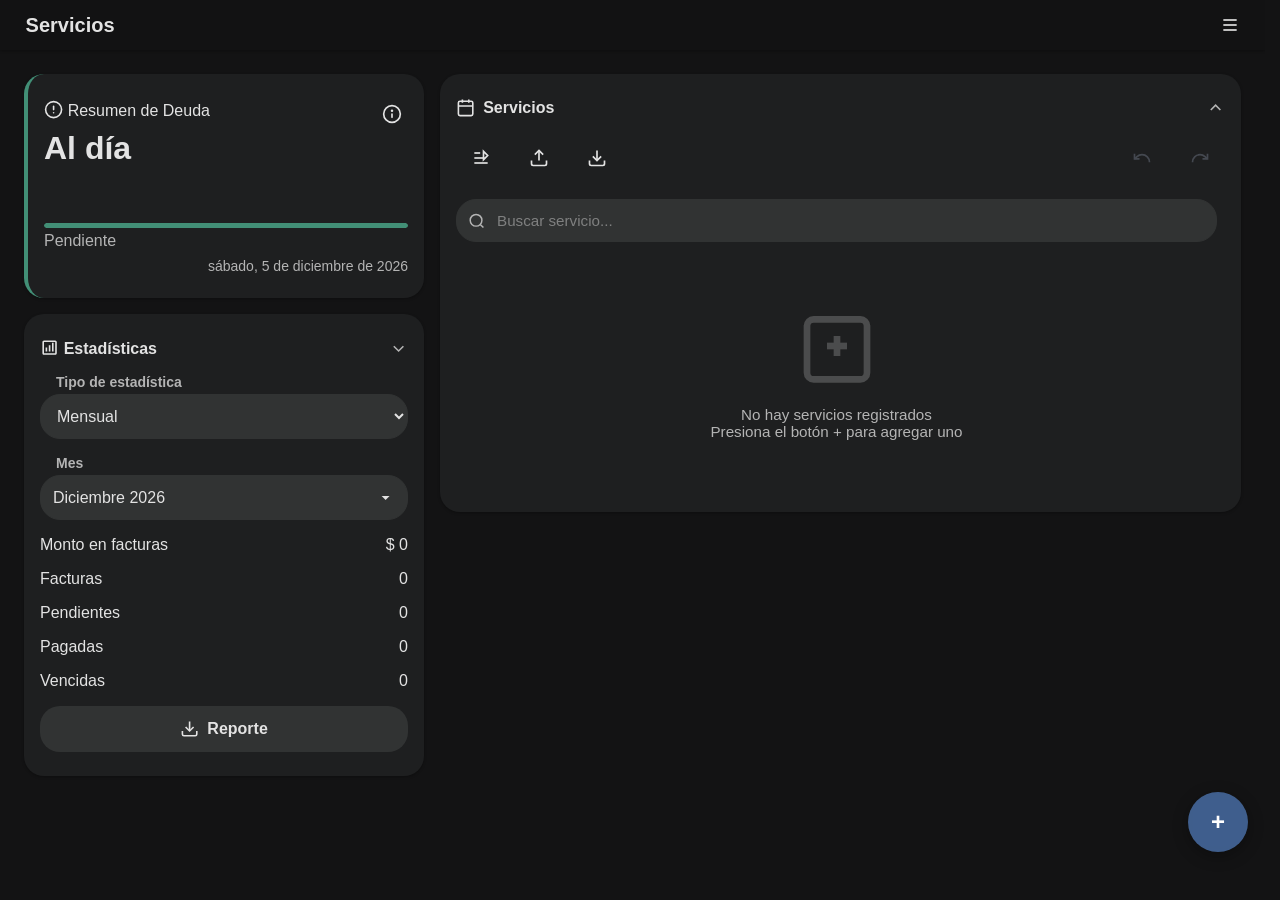
<file: index.html>
<!DOCTYPE html>
<html lang="es">

<head>
    <meta charset="UTF-8">
    <meta name="viewport" content="width=device-width, initial-scale=1.0, maximum-scale=1.0, user-scalable=no">
    <meta name="description" content="Gestión de servicios y facturas">
    <meta name="mobile-web-app-capable" content="yes">
    <meta name="apple-mobile-web-app-capable" content="yes">
    <meta name="apple-mobile-web-app-status-bar-style" content="default">
    <meta http-equiv="Content-Security-Policy" content="default-src 'self'; 
                 script-src 'self';
                 style-src 'self';
                 img-src 'self' data: https:; 
                 font-src 'self' data:; 
                 connect-src 'self' https://dolarapi.com https://api.github.com;
                 object-src 'none'; 
                 base-uri 'self'; 
                 form-action 'self'; 
                 frame-ancestors 'none'; 
                 upgrade-insecure-requests;">
    <meta http-equiv="X-Frame-Options" content="DENY">
    <meta http-equiv="X-Content-Type-Options" content="nosniff">
    <meta http-equiv="X-XSS-Protection" content="1; mode=block">
    <link rel="manifest" href="manifest.json">
    <link rel="icon" type="image/svg+xml" href="./icon.svg">
    <link rel="stylesheet" href="./styles.css">
    <script src="./app.js" defer></script>
    <title>Gestión de Servicios</title>


</head>

<body>

    <!-- ICONOS SVG -->
    <svg class="d-none">
        <symbol id="icon-moon" viewBox="0 0 24 24">
            <path d="M21 12.79A9 9 0 1 1 11.21 3 7 7 0 0 0 21 12.79z" class="icon-line" stroke-width="2"
                stroke="currentColor" fill="none"></path>
        </symbol>
        <symbol id="icon-combine" viewBox="0 0 24 24" fill="none" stroke="currentColor" stroke-width="2"
            stroke-linecap="round" stroke-linejoin="round">
            <path d="M4 6h4l4 6h8" class="icon-line"></path>
            <path d="M4 18h4l4-6" class="icon-line"></path>
        </symbol>
        <symbol id="icon-replace-swap" viewBox="0 0 24 24" fill="none" stroke="currentColor" stroke-width="2"
            stroke-linecap="round" stroke-linejoin="round">
            <polyline points="17 4 21 8 17 12"></polyline>
            <line x1="3" y1="8" x2="21" y2="8"></line>
            <polyline points="7 20 3 16 7 12"></polyline>
            <line x1="21" y1="16" x2="3" y2="16"></line>
        </symbol>
        <symbol id="icon-eye" viewBox="0 0 24 24">
            <path d="M1 12s4-8 11-8 11 8 11 8-4 8-11 8-11-8-11-8z" class="icon-line" stroke="currentColor"></path>
            <circle cx="12" cy="12" r="3" class="icon-line" stroke="currentColor"></circle>
        </symbol>
        <symbol id="icon-clock" viewBox="0 0 24 24">
            <circle cx="12" cy="12" r="9" fill="none" stroke="currentColor" stroke-width="2" />
            <polyline points="12 7 12 12 15 15" fill="none" stroke="currentColor" stroke-width="2"
                stroke-linecap="round" />
        </symbol>
        <symbol id="icon-info" viewBox="0 0 24 24">
            <circle cx="12" cy="12" r="10" stroke="currentColor" stroke-width="2" fill="none" />
            <line x1="12" y1="16" x2="12" y2="12" stroke="currentColor" stroke-width="2" stroke-linecap="round" />
            <circle cx="12" cy="8" r="1" fill="currentColor" />
        </symbol>
        <symbol id="icon-dollar" viewBox="0 0 24 24">
            <line x1="12" y1="1" x2="12" y2="23" class="icon-line" stroke="currentColor"></line>
            <path d="M17 5H9.5a3.5 3.5 0 0 0 0 7h5a3.5 3.5 0 0 1 0 7H6" class="icon-line" stroke="currentColor"></path>
        </symbol>
        <symbol id="icon-cash" viewBox="0 0 24 24">
            <rect x="2" y="6" width="20" height="12" rx="2" class="icon-line" stroke="currentColor"></rect>
            <circle cx="12" cy="12" r="3" class="icon-line" stroke="currentColor"></circle>
            <line x1="6" y1="6" x2="6" y2="18" class="icon-line" stroke="currentColor"></line>
            <line x1="18" y1="6" x2="18" y2="18" class="icon-line" stroke="currentColor"></line>
        </symbol>
        <symbol id="icon-card" viewBox="0 0 24 24">
            <rect x="2" y="5" width="20" height="14" rx="2" class="icon-line" stroke="currentColor"></rect>
            <line x1="2" y1="10" x2="22" y2="10" class="icon-line" stroke="currentColor"></line>
        </symbol>
        <symbol id="icon-sun" viewBox="0 0 24 24">
            <g class="icon-line" stroke-width="2" stroke="currentColor">
                <circle cx="12" cy="12" r="5"></circle>
                <line x1="12" y1="1" x2="12" y2="3"></line>
                <line x1="12" y1="21" x2="12" y2="23"></line>
                <line x1="4.22" y1="4.22" x2="5.64" y2="5.64"></line>
                <line x1="18.36" y1="18.36" x2="19.78" y2="19.78"></line>
                <line x1="1" y1="12" x2="3" y2="12"></line>
                <line x1="21" y1="12" x2="23" y2="12"></line>
                <line x1="4.22" y1="19.78" x2="5.64" y2="18.36"></line>
                <line x1="18.36" y1="5.64" x2="19.78" y2="4.22"></line>
            </g>
        </symbol>
        <symbol id="icon-menu" viewBox="0 0 24 24">
            <line x1="4" y1="6" x2="20" y2="6" class="icon-line" stroke="currentColor" stroke-width="2"></line>
            <line x1="4" y1="12" x2="20" y2="12" class="icon-line" stroke="currentColor" stroke-width="2"></line>
            <line x1="4" y1="18" x2="20" y2="18" class="icon-line" stroke="currentColor" stroke-width="2"></line>
        </symbol>
        <symbol id="icon-sort" viewBox="0 0 24 24">
            <line x1="4" y1="6" x2="11" y2="6" class="icon-line" stroke="currentColor" stroke-width="2"></line>
            <line x1="4" y1="12" x2="16" y2="12" class="icon-line" stroke="currentColor" stroke-width="2"></line>
            <line x1="4" y1="18" x2="20" y2="18" class="icon-line" stroke="currentColor" stroke-width="2"></line>
            <polygon points="15 4 20 9 15 14" class="icon-line" stroke="currentColor" stroke-width="2"></polygon>
        </symbol>
        <symbol id="icon-trash" viewBox="0 0 24 24">
            <polyline points="3 6 5 6 21 6" class="icon-line" stroke="currentColor"></polyline>
            <path d="M19 6v14a2 2 0 0 1-2 2H7a2 2 0 0 1-2-2V6m3 0V4a2 2 0 0 1 2-2h4a2 2 0 0 1 2 2v2" class="icon-line"
                stroke="currentColor"></path>
        </symbol>
        <symbol id="icon-save" viewBox="0 0 24 24">
            <path d="M19 21H5a2 2 0 0 1-2-2V5a2 2 0 0 1 2-2h11l5 5v11a2 2 0 0 1-2 2z" class="icon-line"
                stroke="currentColor"></path>
            <polyline points="17 21 17 13 7 13 7 21" class="icon-line" stroke="currentColor"></polyline>
            <polyline points="7 3 7 8 15 8" class="icon-line" stroke="currentColor"></polyline>
        </symbol>
        <symbol id="icon-broom" viewBox="0 0 24 24">
            <path class="icon-line"
                d="M3 6h18M19 6v14a2 2 0 01-2 2H7a2 2 0 01-2-2V6h14zM8 11v6M12 11v6M16 11v6M10 3L9 6h6l-1-3" />
        </symbol>
        <symbol id="icon-download" viewBox="0 0 24 24">
            <path d="M21 15v4a2 2 0 0 1-2 2H5a2 2 0 0 1-2-2v-4" class="icon-line" stroke="currentColor"></path>
            <polyline points="7 10 12 15 17 10" class="icon-line" stroke="currentColor"></polyline>
            <line x1="12" y1="15" x2="12" y2="3" class="icon-line" stroke="currentColor"></line>
        </symbol>
        <symbol id="icon-upload" viewBox="0 0 24 24">
            <path d="M21 15v4a2 2 0 0 1-2 2H5a2 2 0 0 1-2-2v-4" class="icon-line" stroke="currentColor"></path>
            <polyline points="17 8 12 3 7 8" class="icon-line" stroke="currentColor"></polyline>
            <line x1="12" y1="3" x2="12" y2="15" class="icon-line" stroke="currentColor"></line>
        </symbol>
        <symbol id="icon-edit" viewBox="0 0 24 24">
            <path d="M11 4H4a2 2 0 0 0-2 2v14a2 2 0 0 0 2 2h14a2 2 0 0 0 2-2v-7" class="icon-line"
                stroke="currentColor"></path>
            <path d="M18.5 2.5a2.121 2.121 0 0 1 3 3L12 15l-4 1 1-4 9.5-9.5z" class="icon-line" stroke="currentColor">
            </path>
        </symbol>
        <symbol id="icon-cancel" viewBox="0 0 24 24">
            <line x1="18" y1="6" x2="6" y2="18" class="icon-line" stroke="currentColor"></line>
            <line x1="6" y1="6" x2="18" y2="18" class="icon-line" stroke="currentColor"></line>
        </symbol>
        <symbol id="icon-undo" viewBox="0 0 24 24">
            <path d="M3 7v6h6" class="icon-line" stroke="currentColor"></path>
            <path d="M21 17a9 9 0 00-9-9 9 9 0 00-6 2.3L3 13" class="icon-line" stroke="currentColor"></path>
        </symbol>
        <symbol id="icon-redo" viewBox="0 0 24 24">
            <path d="M21 7v6h-6" class="icon-line" stroke="currentColor"></path>
            <path d="M3 17a9 9 0 019-9 9 9 0 016 2.3L21 13" class="icon-line" stroke="currentColor"></path>
        </symbol>
        <symbol id="icon-calendar" viewBox="0 0 24 24">
            <rect x="3" y="4" width="18" height="18" rx="2" ry="2" class="icon-line" stroke="currentColor"></rect>
            <line x1="16" y1="2" x2="16" y2="6" class="icon-line" stroke="currentColor"></line>
            <line x1="8" y1="2" x2="8" y2="6" class="icon-line" stroke="currentColor"></line>
            <line x1="3" y1="10" x2="21" y2="10" class="icon-line" stroke="currentColor"></line>
        </symbol>
        <symbol id="icon-filter" viewBox="0 0 24 24">
            <polygon points="22 3 2 3 10 12.46 10 19 14 21 14 12.46 22 3" class="icon-line" stroke="currentColor">
            </polygon>
        </symbol>
        <symbol id="icon-chevron-down" viewBox="0 0 24 24">
            <polyline points="6 9 12 15 18 9" class="icon-line" stroke="currentColor" stroke-width="2" fill="none">
            </polyline>
        </symbol>
        <symbol id="icon-install" viewBox="0 0 24 24">
            <rect x="3" y="11" width="18" height="11" rx="2" ry="2" class="icon-line" stroke="currentColor"></rect>
            <path d="M7 11V7a5 5 0 0 1 10 0v4" class="icon-line" stroke="currentColor"></path>
            <line x1="12" y1="16" x2="12" y2="16.01" class="icon-line" stroke-width="3" stroke="currentColor"></line>
        </symbol>
        <symbol id="icon-stats" viewBox="0 0 24 24">
            <line x1="18" y1="20" x2="18" y2="10" class="icon-line" stroke="currentColor"></line>
            <line x1="12" y1="20" x2="12" y2="4" class="icon-line" stroke="currentColor"></line>
            <line x1="6" y1="20" x2="6" y2="14" class="icon-line" stroke="currentColor"></line>
        </symbol>
        <symbol id="icon-plus" viewBox="0 0 24 24">
            <line x1="12" y1="5" x2="12" y2="19" class="icon-line" stroke="currentColor"></line>
            <line x1="5" y1="12" x2="19" y2="12" class="icon-line" stroke="currentColor"></line>
        </symbol>
        <symbol id="icon-lock" viewBox="0 0 24 24">
            <rect x="3" y="11" width="18" height="11" rx="2" ry="2" class="icon-line" stroke="currentColor"></rect>
            <path d="M7 11V7a5 5 0 0 1 10 0v4" class="icon-line" stroke="currentColor"></path>
        </symbol>
        <symbol id="icon-lock-open" viewBox="0 0 24 24">
            <rect x="3" y="11" width="18" height="11" rx="2" ry="2" class="icon-line" stroke="currentColor"></rect>
            <path d="M7 11V7a5 5 0 0 1 9.9-1" class="icon-line" stroke="currentColor"></path>
        </symbol>
        <symbol id="icon-briefcase" viewBox="0 0 24 24">
            <rect x="2" y="7" width="20" height="14" rx="2" ry="2" class="icon-line" stroke="currentColor"></rect>
            <path d="M16 21V5a2 2 0 0 0-2-2h-4a2 2 0 0 0-2 2v16" class="icon-line" stroke="currentColor"></path>
        </symbol>
        <symbol id="icon-cloud-sync" viewBox="0 0 24 24">
            <path d="M18 10h-1.26A8 8 0 1 0 9 20h9a5 5 0 0 0 0-10z" stroke="currentColor" stroke-width="2" fill="none"
                stroke-linecap="round" stroke-linejoin="round" />
            <polyline points="16 16 12 12 8 16" stroke="currentColor" stroke-width="2" fill="none"
                stroke-linecap="round" stroke-linejoin="round" />
            <line x1="12" y1="12" x2="12" y2="20" stroke="currentColor" stroke-width="2" stroke-linecap="round" />
        </symbol>
        <symbol id="icon-cloud" viewBox="0 0 24 24" fill="none" stroke="currentColor" stroke-width="2"
            stroke-linecap="round" stroke-linejoin="round">
            <path d="M18 10h-1.26A8 8 0 1 0 9 20h9a5 5 0 0 0 0-10z" />
        </symbol>
        <symbol id="icon-cloud-upload" viewBox="0 0 24 24" fill="none" stroke="currentColor" stroke-width="2"
            stroke-linecap="round" stroke-linejoin="round">
            <path
                d="M12 2C9.5 2 7.3 3.4 6.2 5.5C4.9 5.2 3 6.3 3 8.5C3 10.4 4.6 12 6.5 12H17.5C19.4 12 21 10.4 21 8.5C21 6.5 19.3 5 17.5 5C17.1 3.3 15.7 2 14 2" />
            <polyline points="16 16 12 12 8 16" />
            <line x1="12" y1="12" x2="12" y2="21" />
        </symbol>
        <symbol id="icon-cloud-download" viewBox="0 0 24 24" fill="none" stroke="currentColor" stroke-width="2"
            stroke-linecap="round" stroke-linejoin="round">
            <path
                d="M12 2C9.5 2 7.3 3.4 6.2 5.5C4.9 5.2 3 6.3 3 8.5C3 10.4 4.6 12 6.5 12H17.5C19.4 12 21 10.4 21 8.5C21 6.5 19.3 5 17.5 5C17.1 3.3 15.7 2 14 2" />
            <polyline points="8 17 12 21 16 17" />
            <line x1="12" y1="12" x2="12" y2="21" />
        </symbol>
        <symbol id="icon-users" viewBox="0 0 24 24">
            <path d="M17 21v-2a4 4 0 0 0-4-4H5a4 4 0 0 0-4 4v2" class="icon-line" stroke="currentColor"></path>
            <circle cx="9" cy="7" r="4" class="icon-line" stroke="currentColor"></circle>
            <path d="M23 21v-2a4 4 0 0 0-3-3.87" class="icon-line" stroke="currentColor"></path>
            <path d="M16 3.13a4 4 0 0 1 0 7.75" class="icon-line" stroke="currentColor"></path>
        </symbol>
        <symbol id="icon-categorias" viewBox="0 0 24 24">
            <path d="M3 7h7v7H3zM14 3h7v7h-7zM14 14h7v7h-7zM3 18h7v3H3zM3 3h7v3H3z" class="icon-line"
                stroke="currentColor" />
        </symbol>
        <symbol id="icon-estadisticas" viewBox="0 0 24 24">
            <path d="M19 3H5c-1.1 0-2 .9-2 2v14c0 1.1.9 2 2 2h14c1.1 0 2-.9 2-2V5c0-1.1-.9-2-2-2zm0 16H5V5h14v14z" />
            <path d="M7 12h2v5H7zm4-3h2v8h-2zm4-3h2v11h-2z" />
        </symbol>
        <symbol id="icon-deuda" viewBox="0 0 24 24">
            <circle cx="12" cy="12" r="10" class="icon-line" stroke="currentColor" stroke-width="2" fill="none">
            </circle>
            <line x1="12" y1="8" x2="12" y2="12" class="icon-line" stroke="currentColor" stroke-width="2"
                stroke-linecap="round"></line>
            <line x1="12" y1="16" x2="12.01" y2="16" class="icon-line" stroke="currentColor" stroke-width="2"
                stroke-linecap="round"></line>
        </symbol>
        <symbol id="icon-pagado" viewBox="0 0 24 24">
            <path d="M22 11.08V12a10 10 0 1 1-5.93-9.14" class="icon-line" stroke="currentColor" stroke-width="2"
                fill="none" stroke-linecap="round"></path>
            <polyline points="22 4 12 14.01 9 11.01" class="icon-line" stroke="currentColor" stroke-width="2"
                fill="none" stroke-linecap="round" stroke-linejoin="round"></polyline>
        </symbol>
    </svg>

    <!-- Header -->
    <header class="header">
        <h1> <span>Servicios</span>
        </h1>
        <div class="header-actions">
            <span id="perfil-indicador"></span>
            <button class="icon-btn" id="btn-ajustes" aria-label="Ajustes">
                <svg class="icon">
                    <use href="#icon-menu" />
                </svg>
            </button>
        </div>
    </header>

    <!-- Overlay del menú -->
    <div class="menu-overlay" id="menu-overlay"></div>
    <!-- Menú de Ajustes -->
    <div class="menu-ajustes" id="menu-ajustes">
        <div class="menu-header"><svg class="icon">
                <use href="#icon-menu" />
            </svg> Ajustes</div>
        <div class="menu-content custom-scroll">
            <div class="menu-item" id="menu-perfiles">
                <svg class="icon">
                    <use href="#icon-users" />
                </svg>
                <span>Perfiles</span>
            </div>
            <div class="menu-item" id="menu-tema">
                <svg class="icon">
                    <use id="icon-tema-use" href="#icon-moon" />
                </svg>
                <span>Tema</span>
            </div>
            <div class="menu-item" id="menu-gist">
                <svg class="icon">
                    <use href="#icon-cloud-sync" />
                </svg>
                <span>Sincronización</span>
            </div>
            <div class="menu-item" id="menu-exportar">
                <svg class="icon">
                    <use href="#icon-download" />
                </svg>
                <span>Respaldar</span>
            </div>
            <div class="menu-item menu-item-parent" id="menu-importar">
                <svg class="icon">
                    <use href="#icon-upload" />
                </svg>
                <span>Restaurar</span>
                <svg class="icon menu-chevron">
                    <use href="#icon-chevron-down" />
                </svg>
            </div>
            <div id="opciones-importacion" class="menu-submenu">
                <div class="menu-item" id="menu-importar-reemplazar">
                    <span>Reemplazar</span>
                </div>
                <div class="menu-item" id="menu-importar-combinar">
                    <span>Combinar</span>
                </div>
            </div>
            <div class="menu-item menu-item-parent" id="menu-limpiar">
                <svg class="icon">
                    <use href="#icon-trash" />
                </svg>
                <span>Borrar</span>
                <svg class="icon menu-chevron">
                    <use href="#icon-chevron-down" />
                </svg>
            </div>
            <div id="opciones-borrar" class="menu-submenu">
                <div class="menu-item" id="menu-borrar-todo">
                    <span>Todo</span>
                </div>
                <div class="menu-item" id="menu-borrar-servicios">
                    <span>Servicios</span>
                </div>
                <div class="menu-item" id="menu-borrar-facturas">
                    <span>Facturas</span>
                </div>
                <div class="menu-item" id="menu-borrar-ingresos">
                    <span>Ingresos</span>
                </div>
                <div class="menu-item" id="menu-borrar-categorias">
                    <span>Categorías</span>
                </div>
            </div>
            <div class="menu-item menu-item-parent" id="menu-dolar">
                <svg class="icon">
                    <use href="#icon-dollar" />
                </svg>
                <span>Dólar</span>
                <span class="dolar-widget-hora" id="dolar-hora">-</span>
                <svg class="icon menu-chevron">
                    <use href="#icon-chevron-down" />
                </svg>
            </div>
            <div id="opciones-dolar" class="menu-submenu">
                <div class="menu-item cursor-default justify-content-between">
                    <span class="text-muted">Oficial</span>
                    <span class="dolar-widget-valor" id="dolar-oficial">-</span>
                </div>
                <div class="menu-item cursor-default justify-content-between">
                    <span class="text-muted">MEP</span>
                    <span class="dolar-widget-valor" id="dolar-mep">-</span>
                </div>
            </div>
            <div class="menu-item" id="menu-categorias">
                <svg class="icon">
                    <use href="#icon-categorias" />
                </svg>
                <span>Categorías</span>
            </div>

            <div class="menu-item" id="menu-toggle-blur">
                <svg class="icon">
                    <use href="#icon-eye" />
                </svg>
                <span>Privacidad</span>
                <span id="blur-indicator"></span>
            </div>
            <div class="menu-item" id="menu-toggle-ingresos">
                <svg class="icon">
                    <use href="#icon-dollar" />
                </svg>
                <span>Ingresos</span>
                <span id="ingresos-indicator"></span>
            </div>
            <div class="menu-item" id="menu-informacion">
                <svg class="icon">
                    <use href="#icon-info" />
                </svg>
                <span>Información</span>
            </div>
        </div>
        <div class="menu-footer">
            <button class="btn-cerrar-menu" id="btn-cerrar-menu">
                <svg class="icon">
                    <use href="#icon-cancel" />
                </svg>
                Cerrar menú
            </button>
            <div class="menu-version">LUSHIBOSCA 260513</div> <!-- DeltaF -->
        </div>
    </div>

    <!-- Contenedor Principal -->
    <div class="container">
        <div class="main-grid">
            <!-- Columna izquierda (sidebar) -->
            <div class="sidebar-left">
                <div class="card card-fade-in">
                    <div id="resumen-mes"></div>
                </div>

                <!-- Tarjeta de Estadísticas Unificada -->
                <div class="card card-fade-in delay-1">
                    <h2 class="card-header-collapsible" id="estadisticas-header">
                        <span>
                            <svg class="icon">
                                <use href="#icon-estadisticas" />
                            </svg>
                            Estadísticas
                        </span>
                        <svg class="icon chevron-icon" id="estadisticas-chevron">
                            <use href="#icon-chevron-down" />
                        </svg>
                    </h2>
                    <div id="estadisticas-content" class="collapsible-content collapsed">
                        <!-- Selector de tipo de estadística -->
                        <div class="estadisticas-selector-container">
                            <label class="calculador-label">Tipo de estadística</label>
                            <select id="estadisticas-tipo" class="estadisticas-selector">
                                <option value="mensual">Mensual</option>
                                <option value="individual">Individual</option>
                            </select>
                        </div>

                        <!-- Contenedor para estadísticas mensuales -->
                        <div id="estadisticas-mensual-container" class="estadisticas-container"></div>

                        <!-- Contenedor para estadísticas individuales -->
                        <div id="estadisticas-individual-container" class="estadisticas-container hidden">
                            <div class="calculador-filtros">
                                <div class="calculador-campo">
                                    <label class="calculador-label">Servicio</label>
                                    <div class="d-flex gap-2">
                                        <div class="flex-1 pos-relative">
                                            <div class="custom-select-wrapper" id="calculador-servicio-csd">
                                                <div class="custom-select-trigger">
                                                    <span class="csd-label">Seleccionar servicio...</span>
                                                    <svg class="csd-arrow" viewBox="0 0 24 24">
                                                        <path d="M7 10l5 5 5-5z" />
                                                    </svg>
                                                </div>
                                                <div class="custom-select-dropdown"></div>
                                            </div>
                                            <select id="calculador-servicio" class="d-none"></select>
                                        </div>
                                        <button type="button" class="icon-btn" id="btn-calculador-ver-facturas"
                                            title="Ver facturas del servicio">
                                            <svg class="icon">
                                                <use href="#icon-deuda" />
                                            </svg>
                                        </button>
                                    </div>
                                </div>
                                <div class="calculador-campo">
                                    <label class="calculador-label">Desde</label>
                                    <div class="d-flex gap-2">
                                        <input type="date" id="calculador-desde" class="calculador-input flex-1">
                                        <button type="button" class="icon-btn" id="btn-calculador-desde-hoy"
                                            title="Fecha de hoy / Limpiar">
                                            <svg class="icon">
                                                <use href="#icon-calendar" />
                                            </svg>
                                        </button>
                                    </div>
                                </div>
                                <div class="calculador-campo">
                                    <label class="calculador-label">Hasta</label>
                                    <div class="d-flex gap-2">
                                        <input type="date" id="calculador-hasta" class="calculador-input"
                                            class="flex-1">
                                        <button type="button" class="icon-btn" id="btn-calculador-hasta-hoy"
                                            title="Fecha de hoy / Limpiar">
                                            <svg class="icon">
                                                <use href="#icon-calendar" />
                                            </svg>
                                        </button>
                                    </div>
                                </div>
                            </div>

                            <div class="calculador-resultados" id="calculador-resultados"></div>
                        </div>

                        <button type="button" id="btn-reporte-estadisticas"
                            class="w-100 mt-3 d-flex align-items-center justify-content-center gap-2">
                            <svg class="icon">
                                <use href="#icon-download" />
                            </svg>
                            Reporte
                        </button>
                    </div>
                </div>
            </div>

            <!-- Columna derecha (contenido principal) -->
            <div class="main-content">
                <!-- Tarjeta de Servicios -->
                <div class="card card-fade-in delay-2">
                    <h2 class="card-header-collapsible" id="servicios-header">
                        <span class="d-flex align-items-center gap-2">
                            <svg class="icon">
                                <use href="#icon-calendar" />
                            </svg>
                            Servicios
                        </span>
                        <svg class="icon chevron-icon" id="servicios-chevron">
                            <use href="#icon-chevron-down" />
                        </svg>
                    </h2>
                    <div id="servicios-content" class="collapsible-content custom-scroll collapsed">
                        <div class="card-actions servicios-actions" id="servicios-actions">
                            <button class="icon-btn" id="btn-sort" title="Opciones de vista">
                                <svg class="icon">
                                    <use href="#icon-sort" />
                                </svg>
                            </button>
                            <button class="icon-btn transparent" id="btn-hist-restaurar" title="Restaurar">
                                <svg class="icon">
                                    <use href="#icon-upload" />
                                </svg>
                            </button>
                            <button class="icon-btn transparent" id="btn-hist-respaldar" title="Respaldar">
                                <svg class="icon">
                                    <use href="#icon-download" />
                                </svg>
                            </button>
                            <div class="ml-auto d-flex gap-2">
                                <button class="icon-btn" id="btn-undo" title="Deshacer (Ctrl+Z)" disabled>
                                    <svg class="icon">
                                        <use href="#icon-undo" />
                                    </svg>
                                </button>
                                <button class="icon-btn" id="btn-redo" title="Rehacer (Ctrl+Y)" disabled>
                                    <svg class="icon">
                                        <use href="#icon-redo" />
                                    </svg>
                                </button>
                            </div>
                        </div>

                        <div class="search-container">
                            <svg class="search-icon icon" viewBox="0 0 24 24">
                                <circle cx="11" cy="11" r="8" class="icon-line" stroke="currentColor"></circle>
                                <path d="m21 21-4.35-4.35" class="icon-line" stroke="currentColor"></path>
                            </svg>
                            <input type="text" id="search-input" class="search-input" placeholder="Buscar servicio...">
                            <button class="search-clear hidden" id="search-clear">
                                <svg class="icon">
                                    <use href="#icon-cancel" />
                                </svg>
                            </button>
                        </div>

                        <div class="servicios-lista custom-scroll" id="servicios-lista">
                            <!-- Los servicios se cargarán aquí -->
                        </div>
                    </div>
                </div>
            </div>
        </div>
    </div>

    <!-- Botón Agregar -->
    <button class="btn-add" id="btn-agregar-servicio" aria-label="Agregar">
        <span id="btn-add-icon">+</span>
    </button>

    <!-- Calculadora flotante -->
    <div class="calculadora-flotante" id="calculadora-flotante">
        <div class="d-flex flex-column align-items-center gap-1">
            <div class="calculadora-total" id="calculadora-total">$0,00</div>
            <div class="calculadora-total" id="calculadora-total-usd"></div>
            <div class="calculadora-contador" id="calculadora-contador">0 facturas</div>
        </div>
    </div>

    <!-- Overlay del menú agregar -->
    <div class="menu-agregar-overlay" id="menu-agregar-overlay"></div>
    <!-- Menú Emergente Agregar -->
    <div class="menu-agregar" id="menu-agregar">
        <!-- Vista principal -->
        <div id="menu-vista-principal">
            <div class="menu-item" id="menu-agregar-servicio">
                <svg class="icon">
                    <use href="#icon-briefcase" />
                </svg>
                <span>Nuevo servicio</span>
            </div>
            <div class="menu-item" id="menu-agregar-factura">
                <svg class="icon">
                    <use href="#icon-card" />
                </svg>
                <span>Nueva factura</span>
            </div>
            <div class="menu-item" id="menu-agregar-recibo">
                <svg class="icon">
                    <use href="#icon-dollar" />
                </svg>
                <span>Nuevo ingreso</span>
            </div>
            <div class="menu-item" id="menu-agregar-calcular">
                <svg class="icon">
                    <use href="#icon-stats" />
                </svg>
                <span>Calcular</span>
            </div>
        </div>
        <!-- Vista calcular -->
        <div id="menu-vista-calcular" class="hidden-vista">
            <div class="menu-item" id="menu-calcular-volver">
                <svg class="icon">
                    <use href="#icon-undo" />
                </svg>
                <span>Volver</span>
            </div>
            <div class="menu-item" id="menu-calcular-pagados">
                <svg class="icon">
                    <use href="#icon-pagado" />
                </svg>
                <span>Pagados</span>
            </div>
            <div class="menu-item" id="menu-calcular-pendientes">
                <svg class="icon">
                    <use href="#icon-clock" />
                </svg>
                <span>Pendientes</span>
            </div>

        </div>
    </div>

    <!-- Modal Info Resumen Mes -->
    <div class="modal" id="modal-info-resumen">
        <div class="modal-content">
            <div class="modal-header">
                <h3>Composición mes actual</h3>
                <button class="icon-btn transparent" id="btn-cerrar-modal-info-resumen">
                    <svg class="icon">
                        <use href="#icon-cancel" />
                    </svg>
                </button>
            </div>
            <div id="modal-info-resumen-body" class="d-flex flex-column gap-3">
            </div>
            <div class="form-actions form-actions-mt">
                <button id="btn-cerrar-modal-info-resumen-footer">
                    <svg class="icon">
                        <use href="#icon-cancel" />
                    </svg> Cerrar
                </button>
            </div>
        </div>
    </div>

    <!-- Modal Gist Sync -->
    <div class="modal" id="modal-gist">
        <div class="modal-content">
            <div class="modal-header">
                <h3>GitHub Gist</h3>
            </div>
            <div class="modal-body" class="modal-body d-flex flex-column gap-3">
                <div class="form-group">
                    <label for="gist-token">Personal Access Token</label>
                    <div class="gist-token-row">
                        <input type="password" id="gist-token" placeholder="..." maxlength="200" autocomplete="off"
                            class="flex-1">
                        <button type="button" class="icon-btn flex-shrink-0" id="btn-gist-toggle-token" title="Mostrar/ocultar token">
                            <svg class="icon">
                                <use href="#icon-lock" />
                            </svg>
                        </button>
                    </div>
                </div>
                <div class="form-group">
                    <label for="gist-id">Gist ID</label>
                    <input type="text" id="gist-id" placeholder="se crea automáticamente si esta vacío" maxlength="100"
                        autocomplete="off">
                </div>
                <!-- Acciones manuales -->
                <div class="d-grid grid-cols-2 gap-2">
                    <button type="button" id="gist-btn-subir">
                        <svg class="icon">
                            <use href="#icon-upload" />
                        </svg> Subir
                    </button>
                    <button type="button" id="gist-btn-bajar">
                        <svg class="icon">
                            <use href="#icon-download" />
                        </svg> Bajar
                    </button>
                </div>
                <!-- Toggle modo auto-sync -->
                <div class="form-group">
                    <label>Automatización</label>
                    <button type="button" id="gist-autosync-btn">
                        Sin automatizar
                    </button>
                </div>
                <!-- Rango horario (se muestra solo en modo 1 y 2) -->
                <div id="gist-rango-container" class="flex-column gap-2 gist-rango-oculto">
                    <label class="d-block mb-1">Rango horario</label>
                    <div class="d-flex align-items-center gap-2">
                        <input type="time" id="gist-rango-desde" class="flex-1">
                        <span class="rango-sep">a</span>
                        <input type="time" id="gist-rango-hasta" class="flex-1">
                    </div>
                    <!-- Comportamiento al bajar automáticamente -->
                    <label class="d-block mt-1">Al bajar automáticamente</label>
                    <button type="button" id="gist-merge-btn">
                        Combinar (no reemplaza existentes)
                    </button>
                </div>
                <!-- Última sync y contadores -->
                <div id="gist-ultima-sync" class="text-sm text-muted gist-ultima-oculto"></div>
                <!-- Guardar / Volver -->
                <div class="d-grid grid-cols-2 gap-2">
                    <button type="button" id="btn-gist-guardar">
                        <svg class="icon">
                            <use href="#icon-save" />
                        </svg> Guardar
                    </button>
                    <button type="button" id="btn-gist-cerrar">
                        <svg class="icon">
                            <use href="#icon-cancel" />
                        </svg> Cerrar
                    </button>
                </div>
            </div>
        </div>
    </div>

    <!-- Modal confirmación merge al bajar del Gist -->
    <div class="modal" id="modal-gist-merge">
        <div class="modal-content">
            <div class="modal-header">
                <h3><svg class="icon">
                        <use href="#icon-cloud-download" />
                    </svg> Resumen de datos</h3>
            </div>
            <div class="modal-body" class="modal-body d-flex flex-column gap-3">
                <div id="gist-merge-resumen">
                </div>
                <div class="d-flex flex-column gap-2">
                    <div class="d-grid grid-cols-2 gap-2">
                        <button type="button" id="btn-gist-merge-combinar">
                            <svg class="icon">
                                <use href="#icon-combine" />
                            </svg> Combinar
                        </button>
                        <button type="button" id="btn-gist-merge-reemplazar">
                            <svg class="icon">
                                <use href="#icon-replace-swap" />
                            </svg> Reemplazar
                        </button>
                    </div>
                    <button type="button" class="btn-secondary" id="btn-gist-merge-cancelar">
                        <svg class="icon">
                            <use href="#icon-cancel" />
                        </svg> Cancelar
                    </button>
                </div>
            </div>
        </div>
    </div>



    <!-- Modal Agregar Servicio -->
    <div class="modal" id="modal-agregar-servicio">
        <div class="modal-content">
            <div class="modal-header">
                <h3>Nuevo Servicio</h3>
            </div>
            <form id="form-servicio">
                <div class="form-group">
                    <label for="servicio-nombre">Nombre del servicio</label>
                    <input type="text" id="servicio-nombre" required placeholder="Ej: Internet, Luz, Agua"
                        maxlength="30">
                </div>
                <div class="form-group">
                    <label for="servicio-categoria">Categoría</label>
                    <div class="d-flex align-items-center gap-2">
                        <select id="servicio-categoria" class="flex-1">
                            <option value="">Sin categoría</option>
                        </select>
                        <button type="button" class="icon-btn" title="Agregar categoría"
                            id="btn-agregar-cat-servicio" class="flex-shrink-0">
                            <svg class="icon">
                                <use href="#icon-plus" />
                            </svg>
                        </button>
                    </div>
                </div>
                <div class="form-actions d-grid grid-cols-2">
                    <button type="submit">
                        <svg class="icon">
                            <use href="#icon-save" />
                        </svg>Guardar
                    </button>
                    <button type="button" class="button" id="modal-servicio-close">
                        <svg class="icon">
                            <use href="#icon-cancel" />
                        </svg> Cerrar
                    </button>
                </div>
            </form>
        </div>
    </div>

    <!-- Modal Editar Servicio -->
    <div class="modal" id="modal-editar-servicio">
        <div class="modal-content">
            <div class="modal-header">
                <h3>Editar Servicio</h3>
            </div>
            <form id="form-editar-servicio">
                <div class="form-group">
                    <label for="editar-servicio-nombre">Nombre del servicio</label>
                    <input type="text" id="editar-servicio-nombre" required placeholder="Ej: Internet, Luz, Agua"
                        maxlength="30">
                </div>
                <div class="form-group">
                    <label for="editar-servicio-categoria">Categoría</label>
                    <div class="d-flex align-items-center gap-2">
                        <select id="editar-servicio-categoria" class="flex-1">
                            <option value="">Sin categoría</option>
                        </select>
                        <button type="button" class="icon-btn" title="Agregar categoría"
                            id="btn-agregar-cat-editar-servicio" class="flex-shrink-0">
                            <svg class="icon">
                                <use href="#icon-plus" />
                            </svg>
                        </button>
                    </div>
                </div>
                <div class="form-group">
                    <button type="button" class="button" id="btn-borrar-facturas-servicio" class="w-100">
                        <svg class="icon">
                            <use href="#icon-trash" />
                        </svg> Borrar todas las facturas
                    </button>
                </div>
                <div class="form-actions d-grid grid-cols-2">
                    <button type="submit">
                        <svg class="icon">
                            <use href="#icon-save" />
                        </svg>Guardar
                    </button>
                    <button type="button" id="btn-eliminar-servicio">Eliminar
                    </button>
                </div>
                <div class="form-actions2">
                    <button type="button" class="button" id="modal-editar-servicio-close">
                        <svg class="icon">
                            <use href="#icon-undo" />
                        </svg> Volver
                    </button>
                </div>
            </form>
        </div>
    </div>

    <!-- Modal Ordenar -->
    <div id="modal-ordenar" class="modal">
        <div class="modal-content">
            <div class="modal-header">
                <h3>Opciones de vista</h3>
            </div>
            <div class="form-group">
                <label>Ordenar</label>
                <select id="select-orden">
                    <option value="nombre">Nombre (A-Z)</option>
                    <option value="vencimiento">Vencimiento (Más próximo primero)</option>
                    <option value="monto-desc">Monto (Mayor a menor)</option>
                    <option value="monto-asc">Monto (Menor a mayor)</option>
                </select>
            </div>
            <div class="form-group">
                <label>Visualizar</label>
                <select id="select-vista">
                    <option value="todo">Servicios</option>
                    <option value="categorias">Servicios / Categorías</option>
                    <option value="estados">Servicios / Estado</option>
                </select>
            </div>
            <div class="form-actions">
                <button id="btn-cerrar-modal-ordenar">Cerrar</button>
            </div>
        </div>
    </div>

    <!-- Modal Nueva Categoría -->
    <div class="modal" id="modal-nueva-categoria">
        <div class="modal-content">
            <div class="modal-header">
                <h3>Categorías</h3>
            </div>
            <div class="form-group">
                <label for="nueva-categoria-nombre">Agregar nueva categoría</label>
                <div class="d-flex gap-2">
                    <input type="text" id="nueva-categoria-nombre" placeholder="Ej: impuestos, Hogar, Credito"
                        maxlength="30" class="flex-1">
                    <button type="button" class="icon-btn" id="btn-guardar-nueva-categoria" title="Agregar">
                        <svg class="icon">
                            <use href="#icon-plus" />
                        </svg>
                    </button>
                </div>
            </div>
            <div id="categorias-lista" class="d-flex flex-wrap gap-2 mb-3 min-h-tags"></div>
            <div class="form-actions2">
                <button type="button" id="btn-cerrar-modal-categorias">
                    <svg class="icon">
                        <use href="#icon-cancel" />
                    </svg>Cerrar
                </button>
            </div>
        </div>
    </div>

    <!-- Modal Agregar Factura -->
    <div class="modal" id="modal-agregar-factura">
        <div class="modal-content">
            <div class="modal-header">
                <h3>Nueva Factura</h3>
            </div>
            <form id="form-factura">
                <div class="form-group">
                    <label for="factura-servicio">Servicio</label>
                    <select id="factura-servicio" required>
                        <!-- Los servicios se cargarán dinámicamente -->
                    </select>
                </div>
                <div class="form-group">
                    <label for="factura-tipo">Tipo de factura</label>
                    <select id="factura-tipo" required>
                        <option value="mensual">Mensual</option>
                        <option value="bimestral">Bimestral</option>
                        <option value="semestral">Semestral</option>
                        <option value="anual">Anual</option>
                    </select>
                </div>
                <div class="form-group">
                    <label for="factura-monto">Monto</label>
                    <div class="d-flex align-items-stretch gap-2">
                        <button type="button" class="icon-btn" id="btn-factura-moneda"
                            title="Cambiar moneda">ARS</button>
                        <input type="hidden" id="factura-moneda" value="ars">
                        <input type="number" id="factura-monto" required placeholder="0,00" step="0.01" class="flex-1">
                        <button type="button" class="icon-btn btn-signo" id="btn-toggle-negativo"
                            title="Cambiar a saldo a favor">
                            <svg class="icon">
                                <text x="50%" y="50%" dominant-baseline="middle" text-anchor="middle" font-size="18"
                                    font-weight="bold" fill="currentColor">±</text>
                            </svg>
                        </button>
                    </div>
                </div>
                <div class="form-group">
                    <label for="factura-fecha">Fecha de vencimiento</label>
                    <div class="d-flex gap-2">
                        <input type="date" id="factura-fecha" required class="flex-1">
                        <button type="button" class="icon-btn" id="btn-fecha-hoy" title="Fecha de hoy / Limpiar">
                            <svg class="icon">
                                <use href="#icon-calendar" />
                            </svg>
                        </button>
                    </div>
                </div>
                <div class="form-group">
                    <label for="factura-fecha-pago">Fecha de pago</label>
                    <div class="d-flex align-items-center gap-2">
                        <input type="date" id="factura-fecha-pago" disabled class="flex-1">
                        <button type="button" id="btn-toggle-credito" class="icon-btn"
                            title="Contado / Crédito">
                            <svg class="icon">
                                <use href="#icon-cash" />
                            </svg>
                        </button>
                        <button type="button" id="btn-toggle-pagada" class="icon-btn"
                            title="Marcar como pagada/no pagada">
                            <svg class="icon">
                                <use href="#icon-card" />
                            </svg>
                        </button>
                    </div>
                </div>
                <input type="hidden" id="factura-con-credito" value="false">
                <div class="form-actions">
                    <button type="submit"><svg class="icon">
                            <use href="#icon-save" />
                        </svg> Guardar</button>
                    <button type="button" class="btn-secondary w-100" id="modal-factura-close"><svg class="icon">
                            <use href="#icon-cancel" />
                        </svg>
                        Cerrar
                    </button>
                </div>
            </form>
        </div>
    </div>

    <!-- Modal Editar Factura -->
    <div class="modal" id="modal-editar-factura">
        <div class="modal-content">
            <div class="modal-header">
                <h3>Editar Factura</h3>
            </div>
            <form id="form-editar-factura">
                <div class="form-group">
                    <label for="editar-factura-servicio">Servicio</label>
                    <select id="editar-factura-servicio" required>
                        <!-- Los servicios se cargarán dinámicamente -->
                    </select>
                </div>
                <div class="form-group">
                    <label for="editar-factura-tipo">Tipo de factura</label>
                    <select id="editar-factura-tipo" required>
                        <option value="mensual">Mensual</option>
                        <option value="bimestral">Bimestral</option>
                        <option value="semestral">Semestral</option>
                        <option value="anual">Anual</option>
                    </select>
                </div>
                <div class="form-group">
                    <label for="editar-factura-monto">Monto</label>
                    <div class="d-flex align-items-stretch gap-2">
                        <button type="button" class="icon-btn" id="btn-editar-factura-moneda"
                            title="Cambiar moneda">ARS</button>
                        <input type="hidden" id="editar-factura-moneda" value="ars">
                        <input type="number" id="editar-factura-monto" required placeholder="0,00" step="0.01"
                            class="flex-1">
                        <button type="button" class="icon-btn btn-signo" id="btn-editar-toggle-negativo"
                            title="Cambiar a saldo a favor">
                            <svg class="icon">
                                <text x="50%" y="50%" dominant-baseline="middle" text-anchor="middle" font-size="18"
                                    font-weight="bold" fill="currentColor">±</text>
                            </svg>
                        </button>
                    </div>
                </div>
                <div class="form-group">
                    <label for="editar-factura-fecha">Fecha de vencimiento</label>
                    <div class="d-flex gap-2">
                        <input type="date" id="editar-factura-fecha" required class="flex-1">
                        <button type="button" class="icon-btn" id="btn-editar-fecha-hoy" title="Fecha de hoy / Limpiar">
                            <svg class="icon">
                                <use href="#icon-calendar" />
                            </svg>
                        </button>
                    </div>
                </div>
                <div class="form-group">
                    <label for="editar-factura-fecha-pago">Fecha de pago</label>
                    <div class="d-flex align-items-center gap-2">
                        <input type="date" id="editar-factura-fecha-pago" disabled class="flex-1">
                        <button type="button" id="btn-editar-toggle-credito" class="icon-btn"
                            title="Contado / crédito">
                            <svg class="icon">
                                <use href="#icon-cash" />
                            </svg>
                        </button>
                        <button type="button" id="btn-editar-toggle-pagada" class="icon-btn"
                            title="Marcar como pagada/no pagada">
                            <svg class="icon">
                                <use href="#icon-card" />
                            </svg>
                        </button>
                    </div>
                </div>
                <input type="hidden" id="editar-factura-con-credito" value="false">
                <div class="form-actions d-grid grid-cols-2 gap-2">
                    <button type="submit"><svg class="icon">
                            <use href="#icon-save" />
                        </svg> Guardar</button>
                    <button type="button" id="btn-eliminar-factura-modal"><svg class="icon">
                            <use href="#icon-broom" />
                        </svg> Eliminar</button>
                </div>
                <div class="form-actions2">
                    <button type="button" class="btn-secondary" id="modal-factura-close-en-grid"><svg class="icon">
                            <use href="#icon-undo" />
                        </svg>
                        Volver
                    </button>
                </div>
            </form>
        </div>
    </div>

    <!-- Modal Facturas del Servicio -->
    <div class="modal" id="modal-facturas-servicio">
        <div class="modal-content modal-facturas-content">
            <div class="modal-header modal-facturas-header">
                <div>
                    <h3 id="modal-facturas-titulo"></h3>
                    <span id="modal-facturas-categoria" class="badge-categoria mt-1 d-inline-block"></span>
                </div>
                <button class="icon-btn transparent" id="btn-editar-servicio-desde-modal"
                    title="Editar servicio" class="ml-auto">
                    <svg class="icon">
                        <use href="#icon-edit" />
                    </svg>
                </button>
            </div>
            <div class="facturas-lista custom-scroll" id="lista-facturas-modal">
                <!-- Las facturas se cargarán aquí -->
            </div>
            <div class="modal-facturas-footer d-grid grid-cols-2 gap-2">
                <button type="button" id="btn-modal-facturas-nueva-factura">
                    <svg class="icon">
                        <use href="#icon-plus" />
                    </svg>Factura
                </button>
                <button type="button" id="btn-cerrar-modal-facturas-servicio">
                    <svg class="icon">
                        <use href="#icon-cancel" />
                    </svg>
                    Cerrar
                </button>
            </div>
        </div>
    </div>

    <!-- Modal Lista de Ingresos -->
    <div class="modal" id="modal-ingresos-lista">
        <div class="modal-content modal-facturas-content">
            <div class="modal-header modal-facturas-header">
                <h3>Registro de Ingresos</h3>
            </div>
            <div class="facturas-lista custom-scroll" id="lista-ingresos-modal">
                <!-- Los ingresos se cargarán aquí -->
            </div>
            <div class="modal-facturas-footer d-grid grid-cols-2 gap-2">
                <button type="button" id="btn-modal-ingresos-nuevo">
                    <svg class="icon">
                        <use href="#icon-plus" />
                    </svg>
                    Ingreso
                </button>
                <button type="button" id="btn-cerrar-modal-ingresos-lista">
                    <svg class="icon">
                        <use href="#icon-cancel" />
                    </svg>
                    Cerrar
                </button>
            </div>
        </div>
    </div>

    <!-- Modal Agregar Ingreso -->
    <div class="modal" id="modal-agregar-ingreso">
        <div class="modal-content">
            <div class="modal-header">
                <h3>Nuevo Ingreso</h3>
            </div>
            <form id="form-ingreso">
                <div class="form-group">
                    <label for="ingreso-monto">Monto</label>
                    <div class="d-flex align-items-stretch gap-2">
                        <button type="button" class="icon-btn" id="btn-ingreso-moneda"
                            title="Cambiar moneda">ARS</button>
                        <input type="hidden" id="ingreso-moneda" value="ars">
                        <input type="number" id="ingreso-monto" required placeholder="0,00" step="0.01" min="0"
                            class="flex-1">
                    </div>
                </div>
                <div class="form-group">
                    <label for="ingreso-tipo">Tipo</label>
                    <select id="ingreso-tipo" required>
                        <option value="regular">Regular</option>
                        <option value="complementario">Complementario</option>
                        <option value="transferencia">Transferencia</option>
                    </select>
                </div>
                <div class="form-group">
                    <label for="ingreso-fecha">Fecha de cobro</label>
                    <div class="d-flex gap-2">
                        <input type="date" id="ingreso-fecha" required class="flex-1">
                        <button type="button" class="icon-btn" id="btn-ingreso-fecha-hoy"
                            title="Fecha de hoy / Limpiar">
                            <svg class="icon">
                                <use href="#icon-calendar" />
                            </svg>
                        </button>
                    </div>
                </div>
                <div class="form-actions">
                    <button type="submit"><svg class="icon">
                            <use href="#icon-save" />
                        </svg> Guardar
                    </button>
                    <button type="button" class="btn-secondary" id="modal-ingreso-close" class="w-100"><svg
                            class="icon">
                            <use href="#icon-cancel" />
                        </svg> Cerrar
                    </button>
                </div>
            </form>
        </div>
    </div>

    <!-- Modal Editar Ingreso -->
    <div class="modal" id="modal-editar-ingreso">
        <div class="modal-content">
            <div class="modal-header">
                <h3>Editar Ingreso</h3>
            </div>
            <form id="form-editar-ingreso">
                <div class="form-group">
                    <label for="editar-ingreso-monto">Monto</label>
                    <div class="d-flex align-items-stretch gap-2">
                        <button type="button" class="icon-btn" id="btn-editar-ingreso-moneda"
                            title="Cambiar moneda">ARS</button>
                        <input type="hidden" id="editar-ingreso-moneda" value="ars">
                        <input type="number" id="editar-ingreso-monto" required placeholder="0,00" step="0.01" min="0"
                            class="flex-1">
                    </div>
                </div>
                <div class="form-group">
                    <label for="editar-ingreso-tipo">Tipo</label>
                    <select id="editar-ingreso-tipo" required>
                        <option value="regular">Regular</option>
                        <option value="complementario">Complementario</option>
                        <option value="transferencia">Transferencia</option>
                    </select>
                </div>
                <div class="form-group">
                    <label for="editar-ingreso-fecha">Fecha de cobro</label>
                    <div class="d-flex gap-2">
                        <input type="date" id="editar-ingreso-fecha" required class="flex-1">
                        <button type="button" class="icon-btn" id="btn-editar-ingreso-fecha-hoy"
                            title="Fecha de hoy / Limpiar">
                            <svg class="icon">
                                <use href="#icon-calendar" />
                            </svg>
                        </button>
                    </div>
                </div>
                <div class="form-actions d-grid grid-cols-2 gap-2">
                    <button type="submit"><svg class="icon">
                            <use href="#icon-save" />
                        </svg> Guardar</button>
                    <button type="button" id="btn-eliminar-ingreso"><svg class="icon">
                            <use href="#icon-broom" />
                        </svg> Eliminar
                    </button>
                </div>
                <div class="form-actions2">
                    <button type="button" class="btn-secondary" id="modal-ingreso-volver">
                        <svg class="icon">
                            <use href="#icon-undo" />
                        </svg> Volver
                    </button>
                </div>
            </form>
        </div>
    </div>

    <!-- Modal de Perfiles -->
    <div class="modal" id="modal-perfiles">
        <div class="modal-content">
            <div class="modal-header">
                <h2>Perfiles</h2>
            </div>
            <div class="modal-body d-flex flex-column gap-3">
                    <div id="perfiles-lista" class="d-flex flex-column gap-2"></div>
                    <div class="d-flex align-items-center gap-2">
                        <input type="text" id="perfil-nuevo-nombre" maxlength="20" placeholder="Nombre del perfil..."
                            class="flex-1">
                        <button class="icon-btn" id="btn-crear-perfil-inline" title="Agregar perfil">
                            <svg class="icon">
                                <use href="#icon-plus" />
                            </svg>
                        </button>
                    </div>
                    <button type="button" id="btn-cerrar-modal-perfiles">
                        <svg class="icon">
                            <use href="#icon-cancel" />
                        </svg> Cerrar
                    </button>
            </div>
        </div>
    </div>

    <!-- Modal Crear/Editar Perfil -->
    <div class="modal" id="modal-editar-perfil">
        <div class="modal-content">
            <div class="modal-header">
                <h2 id="titulo-editar-perfil">Editar Perfil</h2>
            </div>
            <div class="modal-body">
                <form id="form-perfil">
                    <div class="form-group">
                        <label>Nombre del perfil</label>
                        <input type="text" id="perfil-nombre" maxlength="20" required
                            placeholder="Ej: Trabajo, Personal, Hogar...">
                    </div>
                    <div class="form-actions d-grid grid-cols-2 gap-2">
                        <button type="submit">
                            <svg class="icon">
                                <use href="#icon-save" />
                            </svg>Guardar</button>
                        <button type="button" class="btn btn-secondary" id="btn-cancelar-editar-perfil">
                            <svg class="icon">
                                <use href="#icon-undo" />
                            </svg>Volver
                        </button>
                    </div>
                </form>
            </div>
        </div>
    </div>

    <!-- Modal Información Calculador -->
    <div class="modal" id="modal-informacion">
        <div class="modal-content modal-lg">
            <div class="modal-header">
                <h3>📊 Informacion</h3>
            </div>
            <div class="info-content">
                <p class="mb-3 text-muted">
                    Analiza tus facturas o ingresos en un rango de tiempo específico.
                </p>

                <div class="info-section">
                    <h4 class="mb-2 d-flex align-items-center gap-2">
                        <span class="info-section-icon">📌</span> Métricas Disponibles
                    </h4>

                    <div class="info-item">
                        <strong>• Registros</strong><br>
                        <span class="info-muted">
                            Cantidad total de facturas en el período seleccionado
                        </span>
                    </div>

                    <div class="info-item">
                        <strong>• Monto Total</strong><br>
                        <span class="info-muted">
                            Suma de todos los montos (positivos y negativos)
                        </span>
                    </div>

                    <div class="info-item">
                        <strong>• Monto Promedio</strong><br>
                        <span class="info-muted">
                            Monto total dividido por la cantidad de registros
                        </span>
                    </div>

                    <div class="info-item">
                        <strong>• Variación (%)</strong><br>
                        <span class="info-muted">
                            Indica si tus gastos/ingresos aumentaron o disminuyeron en el período
                        </span>
                    </div>
                </div>

                <div class="info-section">
                    <h4 class="mb-2 d-flex align-items-center gap-2">
                        <span class="info-section-icon">📈</span> ¿Cómo se calcula la Variación?
                    </h4>
                    <p class="info-muted-mb">
                        El sistema usa un método adaptativo según la cantidad de datos:
                    </p>

                    <div class="info-item">
                        <strong>▸ Con 2-3 registros:</strong><br>
                        <span class="info-muted">
                            Compara el primer registro contra el último<br>
                            <em>Ejemplo: Feb $5.000 → Dic $6.000 = +20%</em>
                        </span>
                    </div>

                    <div class="info-item">
                        <strong>▸ Con 4-8 registros:</strong><br>
                        <span class="info-muted">
                            Compara el promedio de la primera mitad vs segunda mitad<br>
                            <em>Ejemplo: Promedio(Ene-Feb) vs Promedio(Nov-Dic)</em>
                        </span>
                    </div>

                    <div class="info-item">
                        <strong>▸ Con 9+ registros:</strong><br>
                        <span class="info-muted">
                            Usa el 30% de cada extremo (mín 3, máx 6 registros)<br>
                            <em>Ejemplo: Promedio(6 primeras) vs Promedio(6 últimas)</em>
                        </span>
                    </div>

                    <div class="info-item">
                        <strong>▸ Con 1 registro:</strong><br>
                        <span class="info-muted">
                            Muestra "N/A" (no hay comparación posible)
                        </span>
                    </div>
                </div>

                <div class="info-section">
                    <h4 class="mb-2 d-flex align-items-center gap-2">
                        <span class="info-section-icon">💡</span> Caso Especial: Ingresos
                    </h4>
                    <p class="info-muted-mb2">
                        Cuando seleccionas el servicio "Ingresos", la variación excluye automáticamente
                        los registros complementarios (bonos, aguinaldos, extras) para calcular solo la
                        tendencia de tus ingresos regulares.
                    </p>
                    <div class="info-code-box">
                        <strong>Ejemplo:</strong><br>
                        • Total incluye todo: $550.000 (5 registros)<br>
                        • Variación usa solo regulares: $500.000 (4 registros)<br>
                        • Excluye: $50.000 (aguinaldo)
                    </div>
                </div>

                <div class="info-section">
                    <h4 class="mb-2 d-flex align-items-center gap-2">
                        <span class="info-section-icon">🎯</span> Interpretación
                    </h4>
                    <div class="info-code-box-mono">
                        +15.5% = Aumentó 15.5% en el período<br>
                        -8.3% = Disminuyó 8.3% en el período<br>
                        0% = Se mantuvo estable<br>
                        N/A = No hay suficientes datos<br>
                        Solo extras = Todos los ingresos son complementarios
                    </div>
                </div>
            </div>

            <div class="form-actions">
                <button type="button" class="button" id="modal-informacion-close">
                    <svg class="icon">
                        <use href="#icon-cancel" />
                    </svg>
                    Cerrar
                </button>
            </div>
        </div>
    </div>

    <div id="modal-debug-estadisticas" class="modal">
        <div class="modal-content modal-lg">
            <div class="modal-header">
                <h3 id="modal-debug-titulo">Detalle</h3>
            </div>
            <div id="modal-debug-lista" class="d-flex flex-column gap-2 mb-3 max-h-60vh">
                <div class="form-actions">
                    <button id="btn-cerrar-modal-debug">Cerrar</button>
                </div>
            </div>
        </div>
    </div>

    <!-- Toast de notificaciones -->
    <div class="toast" id="toast"></div>

    <!-- Menú contextual servicios -->
    <div class="ctx-menu" id="ctx-menu-servicio">
            <button class="ctx-menu-item" id="ctx-seleccionar">
                <svg class="icon icon-line" viewBox="0 0 24 24">
                    <path d="M9 11l3 3L22 4" />
                    <path d="M21 12v7a2 2 0 0 1-2 2H5a2 2 0 0 1-2-2V5a2 2 0 0 1 2-2h11" />
                </svg>
                Seleccionar
            </button>
            <div class="ctx-menu-separator"></div>
            <button class="ctx-menu-item" id="ctx-copiar-monto">
                <svg class="icon icon-line" viewBox="0 0 24 24">
                    <rect x="9" y="9" width="13" height="13" rx="2" />
                    <path d="M5 15H4a2 2 0 0 1-2-2V4a2 2 0 0 1 2-2h9a2 2 0 0 1 2 2v1" />
                </svg>
                Copiar monto
            </button>
            <div class="ctx-menu-separator"></div>
            <button class="ctx-menu-item" id="ctx-pagar-factura">
                <svg class="icon icon-line" viewBox="0 0 24 24">
                    <path d="M20 12V22H4V12" />
                    <path d="M22 7H2v5h20V7z" />
                    <path d="M12 22V7" />
                    <path d="M12 7H7.5a2.5 2.5 0 0 1 0-5C11 2 12 7 12 7z" />
                    <path d="M12 7h4.5a2.5 2.5 0 0 0 0-5C13 2 12 7 12 7z" />
                </svg>
                Pagar factura del mes
            </button>
        </div>

</body>

</html>

<!--// ====================================================================
    //         NOTAS SISTEMA LUSHIBOSCA SERVICIOS VERSION 260512 V1
    // ====================================================================
    
     - CAMBIOS
     1) 


     - BUGS CONOCIDOS:
     1) 

    -->
</file>
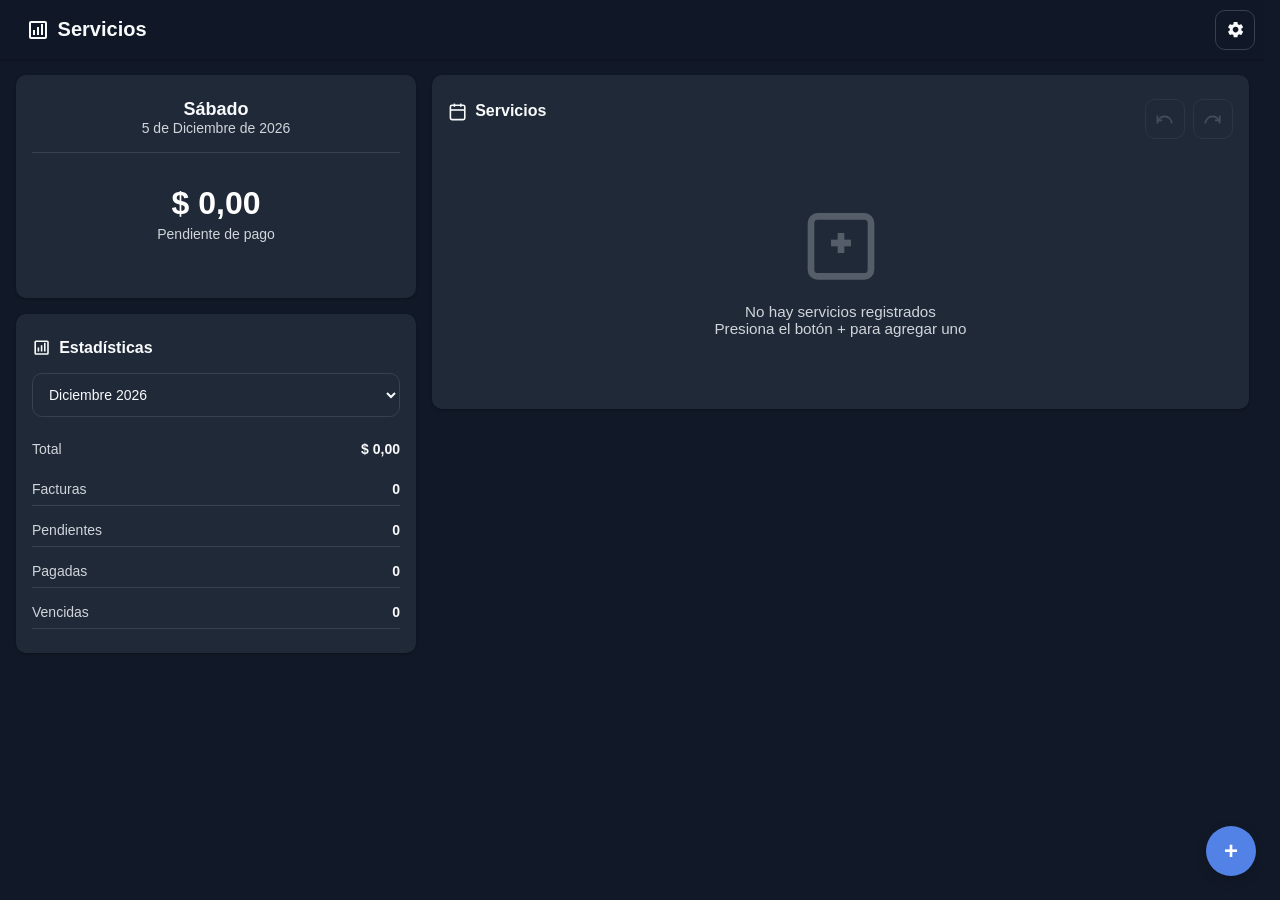
<file: DeltaF_v0.13.html>
<!DOCTYPE html>
<html lang="es">

<head>
    <meta charset="UTF-8">
    <meta name="viewport" content="width=device-width, initial-scale=1.0, maximum-scale=1.0, user-scalable=no">
    <meta name="theme-color" content="#ffffff">
    <meta name="description" content="Gestión de servicios y facturas">
    <meta name="mobile-web-app-capable" content="yes">
    <meta name="apple-mobile-web-app-capable" content="yes">
    <meta name="apple-mobile-web-app-status-bar-style" content="default">
    <title>Gestión de Servicios</title>
    <link rel="manifest"
        href="[data-uri]">
    <style>
        :root {
            /* --- Variables de Color (Tema Claro) --- */
            --bg-body: #f9fafb;
            --bg-card: #ffffff;
            --bg-header: rgba(255, 255, 255, 0.800);
            --text-main: #1f2937;
            --text-muted: #6b7280;
            --text-inv: #ffffff;
            --border: #e5e7eb;
            --input-bg: #ffffff;
            --input-focus: #272450;
            --c-blue: #5382e6;
            --c-green: #60ac94;
            --c-red: #c05d76;
            --c-purple: #8b5cf6;
            --c-gold: #d6af66;
            --c-gray-btn: #e7e7e7;
            --c-white: #ffffff;
            --shadow: 0 1px 3px rgba(0, 0, 0, 0.1);
            --radius: 10px;
        }

        body.dark-mode {
            /* --- Variables de Color (Tema Oscuro) --- */
            --bg-body: #111827;
            --bg-card: #1f2937;
            --bg-header: rgba(17, 24, 39, 0.800);
            --text-main: #f9fafb;
            --text-muted: #d1d5db;
            --border: #374151;
            --input-bg: #374151;
            --input-focus: #374151;
            --c-gray-btn: #374151;
            --shadow: 0 1px 3px rgba(0, 0, 0, 0.3);
        }

        body.modal-open {
            overflow: hidden !important;
        }

        * {
            margin: 0;
            padding: 0;
            box-sizing: border-box;
            -webkit-tap-highlight-color: transparent;
            user-select: none;
            -webkit-user-select: none;
        }

        html {
            scrollbar-gutter: stable;
        }

        body {
            font-family: -apple-system, BlinkMacSystemFont, 'Segoe UI', Arial, sans-serif;
            background: var(--bg-body);
            color: var(--text-main);
            overflow-anchor: none;
            transition: background 0.3s, color 0.3s;
            overflow-y: auto;
            touch-action: pan-y;
        }

        /* --- Layout & Contenedores --- */
        .container {
            max-width: 1400px;
            margin: 0 auto;
            padding: 1rem;
        }

        /* Layout de 2 columnas para desktop */
        .main-grid {
            display: grid;
            grid-template-columns: 1fr;
            gap: 1rem;
        }

        @media (min-width: 768px) {
            .main-grid {
                grid-template-columns: 400px 1fr;
                align-items: start;
            }

            .sidebar-left {
                display: flex;
                flex-direction: column;
                gap: 1rem;
                position: sticky;
                top: 70px;
            }

            .sidebar-left .card {
                margin-bottom: 0;
            }
        }

        .header {
            background: var(--bg-header);
            backdrop-filter: blur(10px);
            padding: 0.6rem;
            box-shadow: var(--shadow);
            position: sticky;
            top: 0;
            z-index: 90;
            display: flex;
            justify-content: space-between;
            align-items: center;
        }

        .header h1 {
            font-size: 1.25rem;
            color: var(--text-main);
            display: flex;
            align-items: center;
            gap: 0.5rem;
            flex-shrink: 0;
            margin-right: auto;
            margin-left: 1rem;
        }

        .header-actions {
            display: flex;
            gap: 0.5rem;
            align-items: center;
        }

        .icon-btn {
            background: transparent;
            border: 1px solid var(--border);
            border-radius: var(--radius);
            padding: 0.5rem;
            width: 40px;
            height: 40px;
            display: flex;
            align-items: center;
            justify-content: center;
            cursor: pointer;
            transition: all 0.2s;
        }

        .icon-btn:active {
            transform: scale(0.95);
        }

        .card {
            background: var(--bg-card);
            border-radius: var(--radius);
            padding: 1.5rem 1rem;
            margin-bottom: 1rem;
            box-shadow: var(--shadow);
            color: var(--text-main);
        }

        .card h2 {
            font-size: 1rem;
            margin-bottom: 1rem;
            display: flex;
            align-items: center;
            gap: 0.5rem;
            color: var(--text-main);
        }

        .card-header {
            display: flex;
            justify-content: space-between;
            align-items: center;
            margin-bottom: 1rem;
        }

        .card-actions {
            display: flex;
            gap: 0.5rem;
        }

        /* --- Iconos --- */
        .icon {
            width: 1.2em;
            height: 1.2em;
            vertical-align: text-bottom;
            fill: currentColor;
            stroke: currentColor;
            stroke-width: 0;
        }

        .icon-line {
            stroke-width: 2;
            fill: none;
        }

        /* --- Botones --- */
        button {
            width: 100%;
            padding: 0.875rem;
            border: 1px solid transparent;
            border-radius: var(--radius);
            font-weight: 600;
            font-size: 1rem;
            cursor: pointer;
            transition: transform 0.2s, background 0.2s;
            display: flex;
            align-items: center;
            justify-content: center;
            gap: 0.5rem;
            color: var(--text-main);
            background: var(--c-gray-btn);
        }

        button:active {
            transform: scale(0.98);
        }

        button:disabled {
            background: transparent;
            cursor: not-allowed;
            transform: none;
            color: #6b7280;
            opacity: 0.5;
        }

        .btn-primary {
            background: var(--c-blue);
            color: var(--text-inv);
        }

        .btn-success {
            background: var(--c-green);
            color: var(--text-inv);
        }

        .btn-danger {
            background: var(--c-red);
            color: var(--text-inv);
        }

        .btn-add {
            width: 50px;
            height: 50px;
            border-radius: 50%;
            font-size: 1.5rem;
            padding: 0;
            background: var(--c-blue);
            color: var(--text-inv);
            position: fixed;
            bottom: 1.5rem;
            right: 1.5rem;
            box-shadow: 0 4px 12px rgba(0, 0, 0, 0.15);
            z-index: 80;
        }

        /* --- Servicios --- */
        .servicios-lista {
            display: flex;
            flex-direction: column;
            gap: 0.75rem;
        }

        .servicio-item {
            background: var(--input-bg);
            border: 1px solid var(--border);
            border-radius: var(--radius);
            padding: 1rem;
            cursor: pointer;
            transition: all 0.2s;
            position: relative;
        }

        .servicio-item:active {
            transform: scale(0.98);
        }

        .servicio-item.vencido {
            border-left: 4px solid var(--c-red);
        }

        .servicio-item.lejano {
            border-left: 4px solid var(--c-blue);
        }

        .servicio-item.proximo {
            border-left: 4px solid var(--c-gold);
        }

        .servicio-item.urgente {
            border-left: 4px solid var(--c-red);
        }

        .servicio-item.pagado {
            border-left: 4px solid var(--c-green);
        }

        .servicio-nombre {
            font-weight: 600;
            font-size: 1.1rem;
            margin-bottom: 0.5rem;
        }

        .servicio-info {
            display: flex;
            justify-content: space-between;
            align-items: center;
            font-size: 0.9rem;
            color: var(--text-muted);
        }

        .servicio-monto {
            font-weight: 600;
            color: var(--text-main);
            font-size: 1rem;
        }

        .servicio-fecha {
            font-size: 0.85rem;
        }

        .servicio-estado {
            display: inline-block;
            padding: 0.25rem 0.5rem;
            border-radius: var(--radius);
            font-size: 0.75rem;
            font-weight: 600;
            margin-top: 0.5rem;
        }

        .estado-vencido {
            background: rgba(192, 93, 118, 0.15);
            color: var(--c-red);
        }

        .estado-proximo {
            background: rgba(214, 175, 102, 0.15);
            color: var(--c-gold);
        }

        .estado-pagado {
            background: rgba(96, 172, 148, 0.15);
            color: var(--c-green);
        }

        /* --- Modal --- */
        .modal {
            display: none;
            position: fixed;
            top: 0;
            left: 0;
            width: 100%;
            height: 100%;
            background: rgba(0, 0, 0, 0.5);
            z-index: 100;
            align-items: center;
            justify-content: center;
            padding: 1rem;
            animation: fadeIn 0.2s ease;
        }

        .modal.active {
            display: flex;
        }

        .modal-content {
            background: var(--bg-card);
            border-radius: var(--radius);
            padding: 1.5rem;
            max-width: 500px;
            width: 100%;
            max-height: 90vh;
            overflow-y: auto;
            box-shadow: 0 10px 40px rgba(0, 0, 0, 0.3);
            animation: slideUp 0.3s ease;
        }

        .modal-header {
            display: flex;
            justify-content: space-between;
            align-items: center;
            margin-bottom: 1.5rem;
        }

        .modal-header h3 {
            font-size: 1.2rem;
            color: var(--text-main);
        }

        .modal-close {
            background: transparent;
            border: none;
            width: auto;
            padding: 0.5rem;
            cursor: pointer;
            color: var(--text-muted);
        }

        /* --- Formularios --- */
        .form-group {
            margin-bottom: 1rem;
        }

        .form-group select {
            width: 100%;
            padding: 0.875rem;
            border: 1px solid var(--border);
            border-radius: var(--radius);
            font-size: 1rem;
            background: var(--input-bg);
            color: var(--text-main);
            cursor: pointer;
        }

        .form-group select:focus {
            outline: none;
            border-color: var(--input-focus);
        }

        label {
            display: block;
            font-size: 0.875rem;
            font-weight: 600;
            color: var(--text-muted);
            margin-bottom: 0.25rem;
        }

        input,
        select {
            width: 100%;
            padding: 0.75rem;
            border: 1px solid var(--border);
            border-radius: var(--radius);
            font-size: 1rem;
            background: var(--input-bg);
            color: var(--text-main);
            transition: border-color 0.2s;
        }

        input:focus,
        select:focus {
            outline: none;
            border-color: var(--c-blue);
        }

        .form-actions {
            display: flex;
            gap: 0.5rem;
            margin-top: 1.5rem;
        }

        /* --- Facturas --- */
        .facturas-lista {
            display: flex;
            flex-direction: column;
            gap: 0.5rem;
            margin-top: 1rem;
        }

        .factura-item {
            background: var(--input-bg);
            border: 1px solid var(--border);
            border-radius: var(--radius);
            padding: 0.75rem;
            display: flex;
            justify-content: space-between;
            align-items: center;
            transition: all 0.2s;
        }

        .factura-item.pagada {
            opacity: 0.6;
            border-color: var(--c-green);
        }

        .factura-info {
            flex: 1;
        }

        .factura-monto {
            font-weight: 600;
            font-size: 1rem;
            color: var(--text-main);
        }

        .factura-fecha {
            font-size: 0.85rem;
            color: var(--text-muted);
            margin-top: 0.25rem;
        }

        .factura-actions {
            display: flex;
            gap: 0.5rem;
        }

        .btn-small {
            width: auto;
            padding: 0.5rem 0.75rem;
            font-size: 0.85rem;
        }

        /* --- Animaciones --- */
        @keyframes fadeIn {
            from {
                opacity: 0;
            }

            to {
                opacity: 1;
            }
        }

        @keyframes slideUp {
            from {
                opacity: 0;
                transform: translateY(20px);
            }

            to {
                opacity: 1;
                transform: translateY(0);
            }
        }

        /* --- Scrollbar --- */
        .custom-scroll {
            overflow-y: auto;
            overflow-x: hidden;
        }

        .custom-scroll::-webkit-scrollbar {
            width: 8px;
        }

        .custom-scroll::-webkit-scrollbar-track {
            background: var(--bg-body);
            border-radius: var(--radius);
        }

        .custom-scroll::-webkit-scrollbar-thumb {
            background: var(--border);
            border-radius: var(--radius);
        }

        .custom-scroll::-webkit-scrollbar-thumb:hover {
            background: var(--text-muted);
        }

        /* --- Empty State --- */
        .empty-state {
            text-align: center;
            padding: 3rem 1rem;
            color: var(--text-muted);
        }

        .empty-state svg {
            width: 80px;
            height: 80px;
            margin-bottom: 1rem;
            opacity: 0.3;
        }

        .empty-state p {
            font-size: 0.95rem;
        }

        /* --- Menu Ajustes --- */
        .menu-ajustes {
            position: fixed;
            top: 0;
            right: -280px;
            width: 280px;
            height: 100vh;
            height: 100dvh;
            background: var(--bg-card);
            box-shadow: -2px 0 10px rgba(0, 0, 0, 0.1);
            transition: right 0.3s;
            z-index: 102;
            padding: 1rem;
            overscroll-behavior: contain;
            display: flex;
            flex-direction: column;
        }

        @media (max-width: 480px) {
            .menu-ajustes {
                right: -75vw;
                width: 75vw;
                max-width: 280px;
            }
        }

        .menu-ajustes.active {
            right: 0;
        }

        @media (max-width: 480px) {
            .menu-ajustes.active {
                right: 0;
            }
        }

        .menu-overlay {
            display: none;
            position: fixed;
            top: 0;
            left: 0;
            width: 100%;
            height: 100%;
            background: rgba(0, 0, 0, 0.3);
            z-index: 20;
        }

        .menu-overlay.active {
            display: block;
        }

        @keyframes slideInRight {
            from {
                transform: translateX(100%);
            }

            to {
                transform: translateX(0);
            }
        }

        .menu-item {
            padding: 1rem 0;
            border-bottom: 1px solid var(--border);
            cursor: pointer;
            display: flex;
            align-items: center;
            gap: 0.75rem;
            color: var(--text-main);
            transition: color 0.2s;
        }

        .menu-item:hover {
            color: var(--text-muted);
        }

        .menu-item:last-child {
            border-bottom: none;
        }

        .menu-content {
            flex: 1;
            overflow-y: auto;
        }

        .menu-footer {
            margin-top: auto;
            padding-top: 1rem;
            border-top: 1px solid var(--border);
        }

        .btn-cerrar-menu {
            width: 100%;
            padding: 0.875rem;
            margin-bottom: 1rem;
            background: transparent;
            font-weight: 600;
            font-size: 0.875rem;
            cursor: pointer;
            transition: all 0.2s;
            display: flex;
            align-items: center;
            justify-content: center;
            gap: 0.5rem;
            color: var(--text-main);
        }

        .btn-cerrar-menu:active {
            transform: scale(0.98);
        }

        .menu-version {
            text-align: center;
            font-size: 0.875rem;
            color: var(--text-muted);
            padding: 0.5rem 0;
        }

        .menu-header {
            font-weight: 600;
            font-size: 1.1rem;
            margin-bottom: 1rem;
            padding-bottom: 0.5rem;
            border-bottom: 2px solid var(--border);
        }

        /* --- Toast Notifications --- */
        .toast {
            position: fixed;
            bottom: 2rem;
            left: 50%;
            transform: translateX(-50%) translateY(100px);
            background: var(--bg-card);
            padding: 1rem 1.5rem;
            border-radius: var(--radius);
            box-shadow: 0 4px 12px rgba(0, 0, 0, 0.15);
            z-index: 999;
            opacity: 0;
            transition: all 0.3s ease;
            border-left: 4px solid var(--c-blue);
        }

        .toast.show {
            opacity: 1;
            transform: translateX(-50%) translateY(0);
        }

        .toast.success {
            border-left-color: var(--c-green);
        }

        .toast.error {
            border-left-color: var(--c-red);
        }

        .resumen-grid {
            display: grid;
            grid-template-columns: repeat(2, 1fr);
            gap: 1rem;
            margin-top: 1rem;
        }

        .resumen-item {
            background: var(--input-bg);
            padding: 1rem;
            border-radius: var(--radius);
            text-align: center;
        }

        .resumen-valor {
            font-size: 1.5rem;
            font-weight: 700;
            margin-bottom: 0.25rem;
            color: var(--text-main);
        }

        .resumen-label {
            font-size: 0.875rem;
            color: var(--text-muted);
        }

        .resumen-monto {
            padding: 1rem;
            border-radius: var(--radius);
            text-align: center;
            margin-bottom: 1rem;
        }

        .resumen-monto .resumen-valor {
            font-size: 2rem;
            color: var(--c-white);
        }

        /* --- Estilos para colapso de facturas --- */
        .servicio-item {
            cursor: pointer;
            transition: all 0.3s;
        }

        .servicio-item.expanded {
            background: var(--input-bg);
        }

        .facturas-colapso {
            max-height: 0;
            overflow: hidden;
            transition: max-height 0.3s ease-out;
        }

        .facturas-colapso.active {
            max-height: 2000px;
            transition: max-height 0.5s ease-in;
        }

        .factura-item-inline {
            padding: 0.75rem;
            margin: 0.5rem 0;
            background: var(--bg-card);
            border-radius: 8px;
            border: 1px solid var(--border);
            display: flex;
            justify-content: space-between;
            align-items: center;
            gap: 0.5rem;
        }

        .factura-item-inline:hover {
            background: var(--input-bg);
        }

        .factura-info-inline {
            flex: 1;
            cursor: pointer;
        }

        .factura-monto-inline {
            font-weight: 600;
            font-size: 0.9rem;
            color: var(--text-main);
        }

        .factura-fecha-inline {
            font-size: 0.8rem;
            color: var(--text-muted);
            margin-top: 0.25rem;
        }

        .factura-estado-inline {
            font-size: 0.75rem;
            padding: 0.25rem 0.5rem;
            border-radius: 4px;
            margin-top: 0.25rem;
            display: inline-block;
        }

        .factura-estado-inline.pagada {
            background: rgba(96, 172, 148, 0.1);
            color: var(--c-green);
        }

        .factura-actions-inline {
            display: flex;
            gap: 0.5rem;
            align-items: center;
        }

        .btn-agregar-factura-inline {
            width: 100%;
            padding: 0.75rem;
            margin-top: 0.5rem;
            background: var(--c-green);
            color: var(--text-inv);
            border: none;
            border-radius: var(--radius);
            font-weight: 600;
            cursor: pointer;
            display: flex;
            align-items: center;
            justify-content: center;
            gap: 0.5rem;
        }

        .btn-agregar-factura-inline:active {
            transform: scale(0.98);
        }

        /* --- Botón flotante agregar factura --- */
        .btn-add-factura {
            position: absolute;
            top: 8px;
            left: 50%;
            transform: translateX(-50%);
            width: 40px;
            height: 40px;
            border-radius: 50%;
            background: var(--c-green);
            color: var(--text-inv);
            font-size: 1.5rem;
            font-weight: 300;
            display: flex;
            align-items: center;
            justify-content: center;
            cursor: pointer;
            box-shadow: 0 2px 8px rgba(0, 0, 0, 0.2);
            z-index: 30;
            transition: transform 0.2s, box-shadow 0.2s;
        }

        .btn-add-factura:hover {
            transform: translateX(-50%) scale(1.05);
            box-shadow: 0 4px 12px rgba(0, 0, 0, 0.3);
        }

        .btn-add-factura:active {
            transform: translateX(-50%) scale(0.95);
        }

        .servicio-wrapper {
            position: relative;
        }

        .servicio-item {
            position: relative;
            z-index: 1;
        }

        .facturas-colapso {
            position: relative;
            z-index: 10;
        }

        .facturas-colapso-content {
            padding-top: 3rem;
            border-radius: var(--radius);
            position: relative;
        }

        /* --- codigo css --- */
    </style>
</head>

<body>
    <!-- Header -->
    <header class="header">
        <h1>
            <svg class="icon" viewBox="0 0 24 24">
                <path
                    d="M19 3H5c-1.1 0-2 .9-2 2v14c0 1.1.9 2 2 2h14c1.1 0 2-.9 2-2V5c0-1.1-.9-2-2-2zm0 16H5V5h14v14z" />
                <path d="M7 12h2v5H7zm4-3h2v8h-2zm4-3h2v11h-2z" />
            </svg>
            Servicios
        </h1>
        <div class="header-actions">
            <button class="icon-btn" id="btn-ajustes" aria-label="Ajustes">
                <svg class="icon" viewBox="0 0 24 24">
                    <path
                        d="M19.14,12.94c0.04-0.3,0.06-0.61,0.06-0.94c0-0.32-0.02-0.64-0.07-0.94l2.03-1.58c0.18-0.14,0.23-0.41,0.12-0.61 l-1.92-3.32c-0.12-0.22-0.37-0.29-0.59-0.22l-2.39,0.96c-0.5-0.38-1.03-0.7-1.62-0.94L14.4,2.81c-0.04-0.24-0.24-0.41-0.48-0.41 h-3.84c-0.24,0-0.43,0.17-0.47,0.41L9.25,5.35C8.66,5.59,8.12,5.92,7.63,6.29L5.24,5.33c-0.22-0.08-0.47,0-0.59,0.22L2.74,8.87 C2.62,9.08,2.66,9.34,2.86,9.48l2.03,1.58C4.84,11.36,4.8,11.69,4.8,12s0.02,0.64,0.07,0.94l-2.03,1.58 c-0.18,0.14-0.23,0.41-0.12,0.61l1.92,3.32c0.12,0.22,0.37,0.29,0.59,0.22l2.39-0.96c0.5,0.38,1.03,0.7,1.62,0.94l0.36,2.54 c0.05,0.24,0.24,0.41,0.48,0.41h3.84c0.24,0,0.44-0.17,0.47-0.41l0.36-2.54c0.59-0.24,1.13-0.56,1.62-0.94l2.39,0.96 c0.22,0.08,0.47,0,0.59-0.22l1.92-3.32c0.12-0.22,0.07-0.47-0.12-0.61L19.14,12.94z M12,15.6c-1.98,0-3.6-1.62-3.6-3.6 s1.62-3.6,3.6-3.6s3.6,1.62,3.6,3.6S13.98,15.6,12,15.6z" />
                </svg>
            </button>
        </div>
    </header>

    <!-- Overlay del menú -->
    <div class="menu-overlay" id="menu-overlay"></div>

    <!-- Menú de Ajustes -->
    <div class="menu-ajustes" id="menu-ajustes">
        <div class="menu-header">Ajustes</div>

        <div class="menu-content">
            <div class="menu-item" id="menu-tema">
                <svg class="icon" viewBox="0 0 24 24">
                    <path class="icon-line" d="M21 12.79A9 9 0 1 1 11.21 3 7 7 0 0 0 21 12.79z" />
                </svg>
                <span>Tema</span>
            </div>

            <div class="menu-item" id="menu-exportar">
                <svg class="icon" viewBox="0 0 24 24">
                    <path class="icon-line" d="M21 15v4a2 2 0 0 1-2 2H5a2 2 0 0 1-2-2v-4M7 10l5-5 5 5M12 5v12" />
                </svg>
                <span>Descargar</span>
            </div>

            <div class="menu-item" id="menu-importar">
                <svg class="icon" viewBox="0 0 24 24">
                    <path class="icon-line" d="M21 15v4a2 2 0 0 1-2 2H5a2 2 0 0 1-2-2v-4M17 8l-5-5-5 5M12 3v12" />
                </svg>
                <span>Restaurar</span>
            </div>

            <div class="menu-item" id="menu-limpiar">
                <svg class="icon" viewBox="0 0 24 24">
                    <path class="icon-line"
                        d="M3 6h18M19 6v14a2 2 0 0 1-2 2H7a2 2 0 0 1-2-2V6m3 0V4a2 2 0 0 1 2-2h4a2 2 0 0 1 2 2v2" />
                </svg>
                <span>Borrar todo</span>
            </div>
        </div>

        <div class="menu-footer">
            <button class="btn-cerrar-menu" id="btn-cerrar-menu">
                <svg class="icon" viewBox="0 0 24 24">
                    <line class="icon-line" x1="18" y1="6" x2="6" y2="18" />
                    <line class="icon-line" x1="6" y1="6" x2="18" y2="18" />
                </svg>
                Cerrar menú
            </button>
            <div class="menu-version">Version 0.12</div>
        </div>
    </div>

    <!-- Contenedor Principal -->
    <div class="container">
        <div class="main-grid">
            <!-- Columna izquierda (sidebar) -->
            <div class="sidebar-left">
                <!-- Tarjeta de Estado (incluye fecha) -->
                <div class="card">
                    <div style="text-align: center; padding-bottom: 1rem; border-bottom: 1px solid var(--border);">
                        <div style="font-size: 1.125rem; font-weight: 600; color: var(--text-main);" id="fecha-dia">
                            Sábado</div>
                        <div style="font-size: 0.875rem; color: var(--text-muted);" id="fecha-texto">31 de Enero de 2026
                        </div>
                    </div>
                    <div id="resumen-mes"></div>
                </div>

                <!-- Tarjeta de Estadísticas -->
                <div class="card">
                    <h2>
                        <svg class="icon" viewBox="0 0 24 24">
                            <path
                                d="M19 3H5c-1.1 0-2 .9-2 2v14c0 1.1.9 2 2 2h14c1.1 0 2-.9 2-2V5c0-1.1-.9-2-2-2zm0 16H5V5h14v14z" />
                            <path d="M7 12h2v5H7zm4-3h2v8h-2zm4-3h2v11h-2z" />
                        </svg>
                        Estadísticas
                    </h2>
                    <div id="estadisticas-mes"></div>
                </div>
            </div>

            <!-- Columna derecha (contenido principal) -->
            <div class="main-content">
                <!-- Tarjeta de Servicios -->
                <div class="card">
                    <div class="card-header">
                        <h2>
                            <svg class="icon" viewBox="0 0 24 24">
                                <rect class="icon-line" x="3" y="4" width="18" height="18" rx="2" ry="2" />
                                <line class="icon-line" x1="16" y1="2" x2="16" y2="6" />
                                <line class="icon-line" x1="8" y1="2" x2="8" y2="6" />
                                <line class="icon-line" x1="3" y1="10" x2="21" y2="10" />
                            </svg>
                            Servicios
                        </h2>
                        <div class="card-actions">
                            <button class="icon-btn" id="btn-undo" title="Deshacer (Ctrl+Z)" disabled>
                                <svg class="icon" viewBox="0 0 24 24">
                                    <path class="icon-line" d="M3 7v6h6" />
                                    <path class="icon-line" d="M21 17a9 9 0 00-9-9 9 9 0 00-9 9" />
                                </svg>
                            </button>
                            <button class="icon-btn" id="btn-redo" title="Rehacer (Ctrl+Y)" disabled>
                                <svg class="icon" viewBox="0 0 24 24">
                                    <path class="icon-line" d="M21 7v6h-6" />
                                    <path class="icon-line" d="M3 17a9 9 0 019-9 9 9 0 019 9" />
                                </svg>
                            </button>
                        </div>
                    </div>
                    <div class="servicios-lista" id="servicios-lista">
                        <!-- Los servicios se cargarán aquí -->
                    </div>
                </div>
            </div>
        </div>
    </div>

    <!-- Botón Agregar Servicio -->
    <button class="btn-add" id="btn-agregar-servicio" aria-label="Agregar servicio">+</button>

    <!-- Modal Agregar/Editar Servicio -->
    <div class="modal" id="modal-servicio">
        <div class="modal-content">
            <div class="modal-header">
                <h3 id="modal-servicio-titulo">Nuevo Servicio</h3>
                <button class="modal-close" id="modal-servicio-close">
                    <svg class="icon" viewBox="0 0 24 24">
                        <path class="icon-line" d="M18 6L6 18M6 6l12 12" />
                    </svg>
                </button>
            </div>
            <form id="form-servicio">
                <div class="form-group">
                    <label for="servicio-nombre">Nombre del servicio</label>
                    <input type="text" id="servicio-nombre" required placeholder="Ej: Internet, Luz, Agua">
                </div>
                <div class="form-actions">
                    <button type="submit" class="btn-primary">Guardar</button>
                    <button type="button" class="btn-danger" id="btn-eliminar-servicio"
                        style="display: none;">Eliminar</button>
                </div>
            </form>
        </div>
    </div>

    <!-- Modal Ver Facturas -->
    <div class="modal" id="modal-facturas">
        <div class="modal-content">
            <div class="modal-header">
                <h3 id="modal-facturas-titulo">Facturas</h3>
                <button class="modal-close" id="modal-facturas-close">
                    <svg class="icon" viewBox="0 0 24 24">
                        <path class="icon-line" d="M18 6L6 18M6 6l12 12" />
                    </svg>
                </button>
            </div>

            <button type="button" class="btn-success" id="btn-agregar-factura">
                <svg class="icon" viewBox="0 0 24 24">
                    <path class="icon-line" d="M12 5v14M5 12h14" />
                </svg>
                Agregar Factura
            </button>

            <div class="facturas-lista" id="facturas-lista">
                <!-- Las facturas se cargarán aquí -->
            </div>
        </div>
    </div>

    <!-- Modal Agregar/Editar Factura -->
    <div class="modal" id="modal-factura">
        <div class="modal-content">
            <div class="modal-header">
                <h3 id="modal-factura-titulo">Nueva Factura</h3>
                <button class="modal-close" id="modal-factura-close">
                    <svg class="icon" viewBox="0 0 24 24">
                        <path class="icon-line" d="M18 6L6 18M6 6l12 12" />
                    </svg>
                </button>
            </div>
            <form id="form-factura">
                <div class="form-group">
                    <label for="factura-monto">Monto</label>
                    <input type="number" id="factura-monto" required placeholder="0.00" step="0.01" min="0">
                </div>
                <div class="form-group">
                    <label for="factura-tipo">Tipo de factura</label>
                    <select id="factura-tipo" required>
                        <option value="mensual">Mensual</option>
                        <option value="bimestral">Bimestral</option>
                        <option value="semestral">Semestral</option>
                        <option value="anual">Anual</option>
                    </select>
                </div>
                <div class="form-group">
                    <label for="factura-fecha">Fecha de vencimiento</label>
                    <div style="display: flex; gap: 0.5rem;">
                        <input type="date" id="factura-fecha" required style="flex: 1;">
                        <button type="button" class="icon-btn" id="btn-fecha-hoy" title="Fecha de hoy">
                            <svg class="icon" viewBox="0 0 24 24">
                                <rect class="icon-line" x="3" y="4" width="18" height="18" rx="2" ry="2" />
                                <line class="icon-line" x1="16" y1="2" x2="16" y2="6" />
                                <line class="icon-line" x1="8" y1="2" x2="8" y2="6" />
                                <line class="icon-line" x1="3" y1="10" x2="21" y2="10" />
                            </svg>
                        </button>
                    </div>
                </div>
                <div class="form-group" id="grupo-fecha-pago" style="display: none;">
                    <label for="factura-fecha-pago">Fecha de pago</label>
                    <div style="display: flex; gap: 0.5rem;">
                        <input type="date" id="factura-fecha-pago" style="flex: 1;">
                        <button type="button" class="icon-btn" id="btn-fecha-pago-hoy" title="Fecha de hoy">
                            <svg class="icon" viewBox="0 0 24 24">
                                <rect class="icon-line" x="3" y="4" width="18" height="18" rx="2" ry="2" />
                                <line class="icon-line" x1="16" y1="2" x2="16" y2="6" />
                                <line class="icon-line" x1="8" y1="2" x2="8" y2="6" />
                                <line class="icon-line" x1="3" y1="10" x2="21" y2="10" />
                            </svg>
                        </button>
                    </div>
                </div>
                <div class="form-actions">
                    <button type="submit" class="btn-primary">Guardar</button>
                    <button type="button" class="btn-danger" id="btn-eliminar-factura-modal"
                        style="display: none;">Eliminar</button>
                </div>
            </form>
        </div>
    </div>

    <!-- Toast de notificaciones -->
    <div class="toast" id="toast"></div>

    <script>
        // ============================================
        // APLICACIÓN DE GESTIÓN DE SERVICIOS
        // ============================================

        class GestionServicios {
            constructor() {
                // Estado de la aplicación
                this.servicios = [];
                this.servicioActual = null;
                this.facturaActual = null;

                // Sistema de Undo/Redo
                this.historial = [];
                this.historialIndex = -1;
                this.maxHistorial = 50;

                // Configuración
                this.STORAGE_KEY = 'gestion_servicios_data';
                this.THEME_KEY = 'gestion_servicios_theme';

                this.mostrandoPagadoMes = false;
                this.datosResumen = { pendiente: 0, pagadoMes: 0 };

                this.init();
            }

            obtenerFechaLocal() {
                const hoy = new Date();
                return `${hoy.getFullYear()}-${String(hoy.getMonth() + 1).padStart(2, '0')}-${String(hoy.getDate()).padStart(2, '0')}`;
            }

            // ========================================
            // INICIALIZACIÓN
            // ========================================

            init() {
                this.cargarDatos();
                this.cargarTema();
                this.actualizarFecha();
                this.actualizarResumenMes();
                this.renderServicios();
                this.setupEventListeners();
                this.actualizarBotonesHistorial();

                // Actualizar fecha cada minuto
                setInterval(() => this.actualizarFecha(), 60000);
            }

            setupEventListeners() {
                // Botones principales
                document.getElementById('btn-agregar-servicio').addEventListener('click', () => this.abrirModalServicio());
                document.getElementById('btn-ajustes').addEventListener('click', () => this.toggleMenuAjustes());
                document.getElementById('menu-overlay').addEventListener('click', () => this.cerrarMenuAjustes());
                document.getElementById('btn-cerrar-menu').addEventListener('click', () => this.cerrarMenuAjustes());

                // Undo/Redo
                document.getElementById('btn-undo').addEventListener('click', () => this.deshacer());
                document.getElementById('btn-redo').addEventListener('click', () => this.rehacer());

                // Menú ajustes
                document.getElementById('menu-tema').addEventListener('click', () => this.toggleTema());
                document.getElementById('menu-exportar').addEventListener('click', () => this.exportarDatos());
                document.getElementById('menu-importar').addEventListener('click', () => this.importarDatos());
                document.getElementById('menu-limpiar').addEventListener('click', () => this.limpiarDatos());

                // Modales
                document.getElementById('modal-servicio-close').addEventListener('click', () => this.cerrarModal('modal-servicio'));
                document.getElementById('modal-facturas-close').addEventListener('click', () => this.cerrarModal('modal-facturas'));
                document.getElementById('modal-factura-close').addEventListener('click', () => this.cerrarModal('modal-factura'));

                // Cerrar modales al hacer click fuera
                document.querySelectorAll('.modal').forEach(modal => {
                    modal.addEventListener('click', (e) => {
                        if (e.target === modal) {
                            this.cerrarTodosLosModales();
                        }
                    });
                });

                // Formularios
                document.getElementById('form-servicio').addEventListener('submit', (e) => this.guardarServicio(e));
                document.getElementById('form-factura').addEventListener('submit', (e) => this.guardarFactura(e));
                document.getElementById('btn-eliminar-servicio').addEventListener('click', () => this.eliminarServicio());
                document.getElementById('btn-agregar-factura').addEventListener('click', () => this.abrirModalFactura());
                document.getElementById('btn-fecha-hoy').addEventListener('click', () => this.establecerFechaHoy());
                document.getElementById('btn-eliminar-factura-modal').addEventListener('click', () => this.eliminarFacturaDesdeModal());
                // Botón para establecer fecha de pago como hoy
                document.getElementById('btn-fecha-pago-hoy').addEventListener('click', () => {
                    document.getElementById('factura-fecha-pago').value = this.obtenerFechaLocal();
                });

                // Cerrar modales con ESC
                document.addEventListener('keydown', (e) => {
                    if (e.key === 'Escape') {
                        this.cerrarTodosLosModales();
                    }
                });

                // Atajos de teclado
                document.addEventListener('keydown', (e) => {
                    if (e.ctrlKey || e.metaKey) {
                        if (e.key === 'z' && !e.shiftKey) {
                            e.preventDefault();
                            this.deshacer();
                        } else if ((e.key === 'z' && e.shiftKey) || e.key === 'y') {
                            e.preventDefault();
                            this.rehacer();
                        }
                    }
                });
            }

            // ========================================
            // GESTIÓN DE FECHA
            // ========================================

            actualizarFecha() {
                const ahora = new Date();
                const dias = ['Domingo', 'Lunes', 'Martes', 'Miércoles', 'Jueves', 'Viernes', 'Sábado'];
                const meses = ['Enero', 'Febrero', 'Marzo', 'Abril', 'Mayo', 'Junio',
                    'Julio', 'Agosto', 'Septiembre', 'Octubre', 'Noviembre', 'Diciembre'];

                const dia = ahora.getDate();
                const diaSemana = dias[ahora.getDay()];
                const mes = meses[ahora.getMonth()];
                const año = ahora.getFullYear();

                document.getElementById('fecha-dia').textContent = diaSemana;
                document.getElementById('fecha-texto').textContent = `${dia} de ${mes} de ${año}`;
            }

            actualizarResumenMes() {
                const mesActual = new Date().getMonth();
                const añoActual = new Date().getFullYear();
                const mesSiguiente = mesActual === 11 ? 0 : mesActual + 1;
                const añoSiguiente = mesActual === 11 ? añoActual + 1 : añoActual;

                let totalAPagar = 0;
                let totalPagadoMes = 0;

                this.servicios.forEach(servicio => {
                    servicio.facturas.forEach(factura => {
                        const fechaFactura = new Date(factura.fecha + 'T00:00:00');
                        const mesFactura = fechaFactura.getMonth();
                        const añoFactura = fechaFactura.getFullYear();

                        const esDelMesActual = mesFactura === mesActual && añoFactura === añoActual;
                        const esDelMesSiguiente = mesFactura === mesSiguiente && añoFactura === añoSiguiente;

                        if (esDelMesActual || esDelMesSiguiente) {
                            if (!factura.pagada) {
                                totalAPagar += factura.monto;
                            }
                        }

                        // Calcular pagado este mes
                        if (factura.pagada && factura.fechaPago) {
                            const fechaPago = new Date(factura.fechaPago + 'T00:00:00');
                            if (fechaPago.getMonth() === mesActual && fechaPago.getFullYear() === añoActual) {
                                totalPagadoMes += factura.monto;
                            }
                        }
                    });
                });

                // Guardar datos para el toggle
                this.datosResumen = {
                    pendiente: totalAPagar,
                    pagadoMes: totalPagadoMes
                };

                // Mostrar según estado actual
                if (this.mostrandoPagadoMes) {
                    this.mostrarPagadoEnResumen();
                } else {
                    this.mostrarPendienteEnResumen();
                }

                // Actualizar estadísticas
                this.actualizarEstadisticas();
            }

            mostrarPendienteEnResumen() {
                const resumenHTML = `
        <div class="resumen-monto" style="margin-top: 1rem; cursor: pointer;" id="resumen-toggle">
            <div class="resumen-valor">${this.formatearMoneda(this.datosResumen.pendiente)}</div>
            <div class="resumen-label">Pendiente de pago</div>
        </div>
    `;
                document.getElementById('resumen-mes').innerHTML = resumenHTML;
                this.mostrandoPagadoMes = false;

                // Agregar event listener
                document.getElementById('resumen-toggle').addEventListener('click', () => {
                    this.toggleResumen();
                });
            }

            mostrarPagadoEnResumen() {
                const resumenHTML = `
        <div class="resumen-monto" style="margin-top: 1rem; cursor: pointer;" id="resumen-toggle">
            <div class="resumen-valor">${this.formatearMoneda(this.datosResumen.pagadoMes)}</div>
            <div class="resumen-label">Pagado este mes</div>
        </div>
    `;
                document.getElementById('resumen-mes').innerHTML = resumenHTML;
                this.mostrandoPagadoMes = true;

                // Agregar event listener
                document.getElementById('resumen-toggle').addEventListener('click', () => {
                    this.toggleResumen();
                });
            }

            toggleResumen() {
                if (this.mostrandoPagadoMes) {
                    this.mostrarPendienteEnResumen();
                } else {
                    this.mostrarPagadoEnResumen();
                }
            }

            actualizarEstadisticas() {
                const hoy = new Date();
                hoy.setHours(0, 0, 0, 0);
                const mesActual = hoy.getMonth();
                const añoActual = hoy.getFullYear();

                // Obtener el mes seleccionado del selector (si existe)
                const selectMes = document.getElementById('select-mes-estadisticas');
                let mesSeleccionado, añoSeleccionado;

                if (selectMes && selectMes.value) {
                    const [año, mes] = selectMes.value.split('-');
                    añoSeleccionado = parseInt(año);
                    mesSeleccionado = parseInt(mes) - 1;
                } else {
                    // Por defecto usar mes actual
                    mesSeleccionado = mesActual;
                    añoSeleccionado = añoActual;
                }

                // Calcular estadísticas del mes seleccionado
                let cantidadPendientes = 0;
                let cantidadPagadas = 0;
                let cantidadVencidas = 0;
                let totalMes = 0;

                this.servicios.forEach(servicio => {
                    servicio.facturas.forEach(factura => {
                        const fechaFactura = new Date(factura.fecha + 'T00:00:00');
                        const mesFactura = fechaFactura.getMonth();
                        const añoFactura = fechaFactura.getFullYear();

                        // Solo contar facturas del mes seleccionado
                        if (mesFactura === mesSeleccionado && añoFactura === añoSeleccionado) {
                            totalMes += factura.monto;
                            if (factura.pagada) {
                                cantidadPagadas++;
                            } else {
                                cantidadPendientes++;

                                // Verificar si está vencida
                                const vencimiento = new Date(factura.fecha + 'T00:00:00');
                                vencimiento.setHours(0, 0, 0, 0);
                                if (vencimiento < hoy) {
                                    cantidadVencidas++;
                                }
                            }
                        }
                    });
                });

                const estadisticasHTML = `
        <div style="margin-bottom: 1rem;">
            <select id="select-mes-estadisticas" style="width: 100%; padding: 0.75rem; border: 1px solid var(--border); border-radius: var(--radius); font-size: 0.875rem; background: var(--bg-card); color: var(--text-main); cursor: pointer;">
                ${this.generarOpcionesMeses(mesSeleccionado, añoSeleccionado)}
            </select>
        </div>
        <div style="display: flex; flex-direction: column; gap: 0.5rem;">
            <div style="display: flex; justify-content: space-between; align-items: center; padding: 0.5rem 0;">
                <span style="font-size: 0.875rem; color: var(--text-muted);">Total</span>
                <span style="font-size: 0.875rem; font-weight: 600; color: var(--text-main);">${this.formatearMoneda(totalMes)}</span>
            </div>
            <div style="display: flex; justify-content: space-between; align-items: center; padding: 0.5rem 0; border-bottom: 1px solid var(--border);">
                <span style="font-size: 0.875rem; color: var(--text-muted);">Facturas</span>
                <span style="font-size: 0.875rem; font-weight: 600; color: var(--text-main);">${cantidadPendientes + cantidadPagadas}</span>
            </div>    
            <div style="display: flex; justify-content: space-between; align-items: center; padding: 0.5rem 0; border-bottom: 1px solid var(--border);">
                <span style="font-size: 0.875rem; color: var(--text-muted);">Pendientes</span>
                <span style="font-size: 0.875rem; font-weight: 600; color: var(--text-main);">${cantidadPendientes}</span>
            </div>
            <div style="display: flex; justify-content: space-between; align-items: center; padding: 0.5rem 0; border-bottom: 1px solid var(--border);">
                <span style="font-size: 0.875rem; color: var(--text-muted);">Pagadas</span>
                <span style="font-size: 0.875rem; font-weight: 600; color: var(--text-main);">${cantidadPagadas}</span>
            </div>
            <div style="display: flex; justify-content: space-between; align-items: center; padding: 0.5rem 0; border-bottom: 1px solid var(--border);">
                <span style="font-size: 0.875rem; color: var(--text-muted);">Vencidas</span>
                <span style="font-size: 0.875rem; font-weight: 600; color: var(--text-main);">${cantidadVencidas}</span>
            </div>                    
        </div>
    `;

                document.getElementById('estadisticas-mes').innerHTML = estadisticasHTML;

                // Agregar event listener al select
                const select = document.getElementById('select-mes-estadisticas');
                if (select) {
                    select.addEventListener('change', () => {
                        this.actualizarEstadisticas();
                    });
                }
            }

            generarOpcionesMeses(mesSeleccionado, añoSeleccionado) {
                const meses = ['Enero', 'Febrero', 'Marzo', 'Abril', 'Mayo', 'Junio',
                    'Julio', 'Agosto', 'Septiembre', 'Octubre', 'Noviembre', 'Diciembre'];

                // Obtener todos los meses que tienen facturas
                const mesesConFacturas = new Set();

                this.servicios.forEach(servicio => {
                    servicio.facturas.forEach(factura => {
                        const fechaFactura = new Date(factura.fecha + 'T00:00:00');
                        const año = fechaFactura.getFullYear();
                        const mes = fechaFactura.getMonth();
                        const claveMes = `${año}-${String(mes + 1).padStart(2, '0')}`;
                        mesesConFacturas.add(claveMes);
                    });
                });

                // Ordenar meses de más reciente a más antiguo
                const mesesOrdenados = Array.from(mesesConFacturas).sort((a, b) => b.localeCompare(a));

                // Si no hay meses con facturas, mostrar solo el mes actual
                if (mesesOrdenados.length === 0) {
                    const claveActual = `${añoSeleccionado}-${String(mesSeleccionado + 1).padStart(2, '0')}`;
                    return `<option value="${claveActual}">${meses[mesSeleccionado]} ${añoSeleccionado}</option>`;
                }

                // Generar opciones
                return mesesOrdenados.map(claveMes => {
                    const [año, mes] = claveMes.split('-');
                    const nombreMes = meses[parseInt(mes) - 1];
                    const esSeleccionado = parseInt(año) === añoSeleccionado && parseInt(mes) - 1 === mesSeleccionado;
                    return `<option value="${claveMes}" ${esSeleccionado ? 'selected' : ''}>${nombreMes} ${año}</option>`;
                }).join('');
            }

            // ========================================
            // GESTIÓN DE SERVICIOS
            // ========================================

            renderServicios() {
                // Guardar posición de scroll antes de actualizar
                const scrollPos = window.scrollY || window.pageYOffset;

                const lista = document.getElementById('servicios-lista');

                if (this.servicios.length === 0) {
                    lista.innerHTML = `
            <div class="empty-state">
                <svg viewBox="0 0 24 24" fill="none" stroke="currentColor" stroke-width="2">
                    <rect x="3" y="4" width="18" height="18" rx="2" ry="2"/>
                    <line x1="12" y1="9" x2="12" y2="15"/>
                    <line x1="9" y1="12" x2="15" y2="12"/>
                </svg>
                <p>No hay servicios registrados<br>Presiona el botón + para agregar uno</p>
            </div>
        `;
                    return;
                }

                // Ordenar servicios por fecha de vencimiento más próxima
                const serviciosOrdenados = [...this.servicios].sort((a, b) => {
                    const facturaA = this.obtenerUltimaFactura(a.id);
                    const facturaB = this.obtenerUltimaFactura(b.id);

                    if (!facturaA && !facturaB) return 0;
                    if (!facturaA) return 1;
                    if (!facturaB) return -1;

                    if (facturaA.pagada && !facturaB.pagada) return 1;
                    if (!facturaA.pagada && facturaB.pagada) return -1;

                    return new Date(facturaA.fecha) - new Date(facturaB.fecha);
                });

                lista.innerHTML = serviciosOrdenados.map(servicio => {
                    const ultimaFactura = this.obtenerUltimaFactura(servicio.id);
                    let estado = '', claseEstado = '', montoTexto = 'Sin facturas', fechaTexto = '';

                    if (ultimaFactura) {
                        montoTexto = this.formatearMoneda(ultimaFactura.monto);
                        fechaTexto = this.formatearFecha(ultimaFactura.fecha);

                        if (ultimaFactura.pagada) {
                            const fechaPagoTexto = ultimaFactura.fechaPago
                                ? this.formatearFecha(ultimaFactura.fechaPago)
                                : 'Sin fecha';
                            estado = `Pagado ${fechaPagoTexto}`;
                            claseEstado = 'pagado';
                        } else {
                            const hoy = new Date();
                            hoy.setHours(0, 0, 0, 0);
                            const vencimiento = new Date(ultimaFactura.fecha + 'T00:00:00');
                            vencimiento.setHours(0, 0, 0, 0);
                            const diasRestantes = Math.ceil((vencimiento - hoy) / (1000 * 60 * 60 * 24));

                            if (diasRestantes < 0) {
                                estado = 'Vencido';
                                claseEstado = 'vencido';
                            } else if (diasRestantes === 0) {
                                estado = 'Vence hoy';
                                claseEstado = 'urgente';
                            } else if (diasRestantes === 1) {
                                estado = 'Vence mañana';
                                claseEstado = 'urgente';
                            } else if (diasRestantes === 2) {
                                estado = 'Vence en 2 días';
                                claseEstado = 'urgente';
                            } else if (diasRestantes <= 7) {
                                estado = `Vence en ${diasRestantes} días`;
                                claseEstado = 'proximo';
                            } else {
                                estado = `Vence ${fechaTexto}`;
                                claseEstado = 'lejano';
                            }
                        }
                    }

                    // Generar HTML de facturas
                    const facturasHTML = this.generarFacturasHTML(servicio);

                    return `
    <div class="servicio-wrapper" data-id="${servicio.id}">
        <div class="servicio-item ${claseEstado}" data-id="${servicio.id}">
            <div class="servicio-nombre">${this.escaparHTML(servicio.nombre)}</div>
            <div class="servicio-info">
                <span class="servicio-monto">${montoTexto}</span>
                ${fechaTexto ? `<span class="servicio-fecha">${fechaTexto}</span>` : ''}
            </div>
            ${estado ? `<span class="servicio-estado estado-${claseEstado}">${estado}</span>` : ''}
        </div>
        <div class="facturas-colapso" id="facturas-${servicio.id}">
            <div class="facturas-colapso-content">
                ${facturasHTML}
                <button class="btn-add-factura" onclick="event.stopPropagation(); app.abrirModalFactura('${servicio.id}', null)" title="Agregar factura">
                    +
                </button>
            </div>
        </div>
    </div>
`;
                }).join('');

                // Eventos de click en servicios
                lista.querySelectorAll('.servicio-item').forEach(item => {
                    item.addEventListener('click', (e) => {
                        // Evitar que se dispare si se hace click en un botón
                        if (e.target.closest('button')) return;

                        const id = item.dataset.id;
                        this.toggleFacturasColapso(id);
                    });

                    // Long press para editar (móvil)
                    let pressTimer;
                    item.addEventListener('touchstart', (e) => {
                        pressTimer = setTimeout(() => {
                            const id = item.dataset.id;
                            this.editarServicio(id);
                        }, 500);
                    });
                    item.addEventListener('touchend', () => {
                        clearTimeout(pressTimer);
                    });
                    item.addEventListener('touchmove', () => {
                        clearTimeout(pressTimer);
                    });

                    // Right click para editar (desktop)
                    item.addEventListener('contextmenu', (e) => {
                        e.preventDefault();
                        const id = item.dataset.id;
                        this.editarServicio(id);
                    });
                });

                // Restaurar posición de scroll después de actualizar
                requestAnimationFrame(() => {
                    window.scrollTo(0, scrollPos);
                });

                this.actualizarResumenMes();
            }

            generarFacturasHTML(servicio) {
                if (servicio.facturas.length === 0) {
                    return `<p style="text-align: center; color: var(--text-muted); padding: 1rem 0;">No hay facturas registradas</p>`;
                }

                // Ordenar facturas por fecha (más reciente primero)
                const facturasOrdenadas = [...servicio.facturas].sort((a, b) => {
                    return new Date(b.fecha) - new Date(a.fecha);
                });

                return facturasOrdenadas.map(factura => {
                    const estadoPagoTexto = factura.pagada && factura.fechaPago
                        ? `<div style="color: var(--c-green); font-size: 0.75rem; margin-top: 0.25rem;">Pagado: ${this.formatearFecha(factura.fechaPago)}</div>`
                        : `<div style="color: var(--c-gold); font-size: 0.75rem; margin-top: 0.25rem;">Sin pagar</div>`;

                    return `
            <div class="factura-item-inline">
                <div class="factura-info-inline" onclick="event.stopPropagation(); app.editarFactura('${factura.id}')">
                    <div class="factura-monto-inline">${this.formatearMoneda(factura.monto)}</div>
                    <div class="factura-fecha-inline">
                        Tipo: ${factura.tipo || 'mensual'} | Vence: ${this.formatearFecha(factura.fecha)}
                    </div>
                    ${estadoPagoTexto}
                </div>
                <div class="factura-actions-inline">
                    ${!factura.pagada ? `
                        <button class="btn-small btn-success" onclick="event.stopPropagation(); app.marcarPagada('${factura.id}')">
                            <svg class="icon" viewBox="0 0 24 24">
                                <polyline class="icon-line" points="20 6 9 17 4 12"/>
                            </svg>
                        </button>
                    ` : `
                        <button class="btn-small btn-primary" onclick="event.stopPropagation(); app.marcarNoPagada('${factura.id}')">
                            <svg class="icon" viewBox="0 0 24 24">
                                <path class="icon-line" d="M18 6L6 18M6 6l12 12"/>
                            </svg>
                        </button>
                    `}
                </div>
            </div>
        `;
                }).join('');
            }
            toggleFacturasColapso(servicioId) {
                // Cerrar todos los colapsos abiertos
                document.querySelectorAll('.facturas-colapso.active').forEach(colapso => {
                    if (colapso.id !== `facturas-${servicioId}`) {
                        colapso.classList.remove('active');
                        const wrapper = colapso.closest('.servicio-wrapper');
                        if (wrapper) {
                            wrapper.querySelector('.servicio-item').classList.remove('expanded');
                        }
                    }
                });

                // Toggle del colapso seleccionado
                const colapso = document.getElementById(`facturas-${servicioId}`);
                const servicioItem = document.querySelector(`.servicio-item[data-id="${servicioId}"]`);

                if (colapso && servicioItem) {
                    colapso.classList.toggle('active');
                    servicioItem.classList.toggle('expanded');
                }
            }

            abrirModalServicio(servicioId = null) {
                this.servicioActual = servicioId;
                const modal = document.getElementById('modal-servicio');
                const titulo = document.getElementById('modal-servicio-titulo');
                const form = document.getElementById('form-servicio');
                const btnEliminar = document.getElementById('btn-eliminar-servicio');

                form.reset();

                if (servicioId) {
                    const servicio = this.servicios.find(s => s.id === servicioId);
                    if (servicio) {
                        titulo.textContent = 'Editar Servicio';
                        document.getElementById('servicio-nombre').value = servicio.nombre;
                        btnEliminar.style.display = 'block';
                    }
                } else {
                    titulo.textContent = 'Nuevo Servicio';
                    btnEliminar.style.display = 'none';
                }

                this.abrirModal('modal-servicio');
                document.getElementById('servicio-nombre').focus();
            }

            guardarServicio(e) {
                e.preventDefault();

                const nombre = document.getElementById('servicio-nombre').value.trim();

                if (!nombre) {
                    this.mostrarToast('El nombre es requerido', 'error');
                    return;
                }

                if (this.servicioActual) {
                    // Editar servicio existente
                    const servicio = this.servicios.find(s => s.id === this.servicioActual);
                    if (servicio) {
                        servicio.nombre = nombre;
                        this.mostrarToast('Servicio actualizado', 'success');
                    }
                } else {
                    // Crear nuevo servicio
                    const nuevoServicio = {
                        id: this.generarId(),
                        nombre: nombre,
                        facturas: []
                    };
                    this.servicios.push(nuevoServicio);
                    this.mostrarToast('Servicio creado', 'success');
                }

                this.guardarDatos();
                this.guardarEstado();
                this.renderServicios();
                this.cerrarModal('modal-servicio');
            }

            editarServicio(servicioId) {
                this.abrirModalServicio(servicioId);
            }

            eliminarServicio() {
                if (!this.servicioActual) return;

                if (confirm('¿Estás seguro de eliminar este servicio y todas sus facturas?')) {
                    this.servicios = this.servicios.filter(s => s.id !== this.servicioActual);

                    this.guardarDatos();
                    this.guardarEstado();
                    this.renderServicios();
                    this.cerrarModal('modal-servicio');
                    this.mostrarToast('Servicio eliminado', 'success');
                }
            }

            // ========================================
            // GESTIÓN DE FACTURAS
            // ========================================

            abrirFacturasServicio(servicioId) {
                this.servicioActual = servicioId;
                const servicio = this.servicios.find(s => s.id === servicioId);

                if (!servicio) return;

                document.getElementById('modal-facturas-titulo').textContent = `${servicio.nombre}`;

                this.renderFacturas();
                this.abrirModal('modal-facturas');
            }

            renderFacturas() {
                // Guardar posición de scroll antes de actualizar
                const scrollPos = window.scrollY || window.pageYOffset;

                const servicio = this.servicios.find(s => s.id === this.servicioActual);
                if (!servicio) return;

                const lista = document.getElementById('facturas-lista');

                if (servicio.facturas.length === 0) {
                    lista.innerHTML = `
                        <div class="empty-state" style="padding: 2rem 1rem;">
                            <svg viewBox="0 0 24 24" fill="none" stroke="currentColor" stroke-width="2">
                                <path d="M14 2H6a2 2 0 0 0-2 2v16a2 2 0 0 0 2 2h12a2 2 0 0 0 2-2V8z"/>
                                <polyline points="14 2 14 8 20 8"/>
                                <line x1="12" y1="18" x2="12" y2="12"/>
                                <line x1="9" y1="15" x2="15" y2="15"/>
                            </svg>
                            <p>No hay facturas registradas</p>
                        </div>
                    `;
                    return;
                }

                // Ordenar facturas por fecha (más reciente primero)
                const facturasOrdenadas = [...servicio.facturas].sort((a, b) => {
                    return new Date(b.fecha) - new Date(a.fecha);
                });

                lista.innerHTML = facturasOrdenadas.map(factura => {
                    return `
        <div class="factura-item ${factura.pagada ? 'pagada' : ''}" data-id="${factura.id}">
            <div class="factura-info" style="cursor: pointer;" onclick="app.editarFactura('${factura.id}')">
                <div class="factura-monto">${this.formatearMoneda(factura.monto)}</div>
                <div class="factura-fecha">
    <div>Tipo: ${factura.tipo || 'mensual'} | Vence: ${this.formatearFecha(factura.fecha)}</div>
    ${factura.pagada && factura.fechaPago ? `<div style="color: var(--c-green); font-size: 0.875rem; margin-top: 0.25rem;">Pagado: ${this.formatearFecha(factura.fechaPago)}</div>` : ''}
</div>
            </div>
            <div class="factura-actions">
                ${!factura.pagada ? `
                    <button class="btn-small btn-success" onclick="app.marcarPagada('${factura.id}')">
                        <svg class="icon" viewBox="0 0 24 24">
                            <polyline class="icon-line" points="20 6 9 17 4 12"/>
                        </svg>
                    </button>
                ` : `
                    <button class="btn-small btn-primary" onclick="app.marcarNoPagada('${factura.id}')">
                        <svg class="icon" viewBox="0 0 24 24">
                            <path class="icon-line" d="M18 6L6 18M6 6l12 12"/>
                        </svg>
                    </button>
                `}
                <button class="btn-small btn-danger" onclick="app.eliminarFactura('${factura.id}')">
                    <svg class="icon" viewBox="0 0 24 24">
                        <path class="icon-line" d="M3 6h18M19 6v14a2 2 0 0 1-2 2H7a2 2 0 0 1-2-2V6m3 0V4a2 2 0 0 1 2-2h4a2 2 0 0 1 2 2v2"/>
                    </svg>
                </button>
            </div>
        </div>
    `;
                }).join('');

                // Restaurar posición de scroll después de actualizar
                requestAnimationFrame(() => {
                    window.scrollTo(0, scrollPos);
                });
            }

            abrirModalFactura(servicioId, facturaId = null) {
                this.servicioActual = servicioId;
                this.facturaActual = facturaId;

                const modal = document.getElementById('modal-factura');
                const titulo = document.getElementById('modal-factura-titulo');
                const form = document.getElementById('form-factura');
                const btnEliminar = document.getElementById('btn-eliminar-factura-modal');
                const grupoFechaPago = document.getElementById('grupo-fecha-pago');

                form.reset();
                grupoFechaPago.style.display = 'none';

                if (facturaId) {
                    const servicio = this.servicios.find(s => s.id === servicioId);
                    if (servicio) {
                        const factura = servicio.facturas.find(f => f.id === facturaId);
                        if (factura) {
                            titulo.textContent = 'Editar Factura';
                            document.getElementById('factura-monto').value = factura.monto;
                            document.getElementById('factura-tipo').value = factura.tipo || 'mensual';
                            document.getElementById('factura-fecha').value = factura.fecha;

                            if (factura.pagada && factura.fechaPago) {
                                grupoFechaPago.style.display = 'block';
                                document.getElementById('factura-fecha-pago').value = factura.fechaPago;
                            }

                            btnEliminar.style.display = 'block';
                        }
                    }
                } else {
                    titulo.textContent = 'Nueva Factura';
                    btnEliminar.style.display = 'none';
                }

                this.abrirModal('modal-factura');
                document.getElementById('factura-monto').focus();
            }

            guardarFactura(e) {
                e.preventDefault();

                const monto = parseFloat(document.getElementById('factura-monto').value);
                const tipo = document.getElementById('factura-tipo').value;
                const fecha = document.getElementById('factura-fecha').value;
                const fechaPago = document.getElementById('factura-fecha-pago').value;

                if (!monto || monto <= 0) {
                    this.mostrarToast('El monto debe ser mayor a 0', 'error');
                    return;
                }

                if (!fecha) {
                    this.mostrarToast('La fecha es requerida', 'error');
                    return;
                }

                const servicio = this.servicios.find(s => s.id === this.servicioActual);
                if (!servicio) return;

                if (this.facturaActual) {
                    // Editar factura existente
                    const factura = servicio.facturas.find(f => f.id === this.facturaActual);
                    if (factura) {
                        factura.monto = monto;
                        factura.tipo = tipo;
                        factura.fecha = fecha;
                        if (fechaPago) {
                            factura.fechaPago = fechaPago;
                        }
                        this.mostrarToast('Factura actualizada', 'success');
                    }
                } else {
                    // Crear nueva factura
                    const nuevaFactura = {
                        id: this.generarId(),
                        monto: monto,
                        tipo: tipo,
                        fecha: fecha,
                        pagada: false,
                        fechaPago: null
                    };
                    servicio.facturas.push(nuevaFactura);
                    this.mostrarToast('Factura creada', 'success');
                }

                this.guardarDatos();
                this.guardarEstado();
                this.renderFacturas();
                this.renderServicios();
                this.cerrarModal('modal-factura');
            }

            marcarPagada(facturaId) {
                const servicio = this.servicios.find(s => s.facturas.some(f => f.id === facturaId));
                if (!servicio) return;

                const factura = servicio.facturas.find(f => f.id === facturaId);
                if (factura) {
                    factura.pagada = true;
                    factura.fechaPago = this.obtenerFechaLocal();

                    this.guardarDatos();
                    this.guardarEstado();
                    this.renderServicios(); // Cambiado de renderFacturas()
                    this.mostrarToast('Factura marcada como pagada', 'success');
                }
            }

            marcarNoPagada(facturaId) {
                const servicio = this.servicios.find(s => s.facturas.some(f => f.id === facturaId));
                if (!servicio) return;

                const factura = servicio.facturas.find(f => f.id === facturaId);
                if (factura) {
                    factura.pagada = false;
                    factura.fechaPago = null;

                    this.guardarDatos();
                    this.guardarEstado();
                    this.renderServicios(); // Cambiado de renderFacturas()
                    this.mostrarToast('Factura marcada como no pagada', 'success');
                }
            }

            editarFactura(facturaId) {
                // Buscar el servicio que contiene esta factura
                const servicio = this.servicios.find(s => s.facturas.some(f => f.id === facturaId));
                if (!servicio) return;

                this.abrirModalFactura(servicio.id, facturaId);
            }

            establecerFechaHoy() {
                document.getElementById('factura-fecha').value = this.obtenerFechaLocal();
            }

            eliminarFacturaDesdeModal() {
                if (!this.facturaActual) return;

                if (confirm('¿Estás seguro de eliminar esta factura?')) {
                    const servicio = this.servicios.find(s => s.id === this.servicioActual);
                    if (!servicio) return;

                    servicio.facturas = servicio.facturas.filter(f => f.id !== this.facturaActual);

                    this.guardarDatos();
                    this.guardarEstado();
                    this.renderServicios();
                    this.cerrarModal('modal-factura');
                    this.mostrarToast('Factura eliminada', 'success');
                }
            }

            obtenerUltimaFactura(servicioId) {
                const servicio = this.servicios.find(s => s.id === servicioId);
                if (!servicio || !servicio.facturas || servicio.facturas.length === 0) {
                    return null;
                }

                // Filtrar facturas no pagadas
                const facturasNoPagadas = servicio.facturas.filter(f => !f.pagada);

                // Si no hay facturas pendientes, mostrar la más reciente (incluso si está pagada)
                if (facturasNoPagadas.length === 0) {
                    return servicio.facturas.sort((a, b) => new Date(b.fecha) - new Date(a.fecha))[0];
                }

                // Devolver la factura no pagada con vencimiento más próximo
                return facturasNoPagadas.sort((a, b) => new Date(a.fecha) - new Date(b.fecha))[0];
            }

            // ========================================
            // SISTEMA UNDO/REDO
            // ========================================

            guardarEstado() {
                // Crear una copia profunda del estado actual DESPUÉS del cambio
                const nuevoEstado = JSON.parse(JSON.stringify(this.servicios));

                // Si estamos en medio del historial, eliminar estados futuros
                if (this.historialIndex < this.historial.length - 1) {
                    this.historial.splice(this.historialIndex + 1);
                }

                // Agregar el nuevo estado
                this.historial.push(nuevoEstado);

                // Limitar el tamaño del historial
                if (this.historial.length > this.maxHistorial) {
                    this.historial.shift();
                } else {
                    this.historialIndex++;
                }

                this.actualizarBotonesHistorial();
            }

            deshacer() {
                if (this.historialIndex > 0) {
                    this.historialIndex--;
                    this.servicios = JSON.parse(JSON.stringify(this.historial[this.historialIndex]));
                    this.guardarDatos();
                    this.renderServicios();
                    this.cerrarTodosLosModales();
                    this.actualizarBotonesHistorial();
                    this.mostrarToast('Acción deshecha', 'success');
                }
            }

            rehacer() {
                if (this.historialIndex < this.historial.length - 1) {
                    this.historialIndex++;
                    this.servicios = JSON.parse(JSON.stringify(this.historial[this.historialIndex]));
                    this.guardarDatos();
                    this.renderServicios();
                    this.cerrarTodosLosModales();
                    this.actualizarBotonesHistorial();
                    this.mostrarToast('Acción rehecha', 'success');
                }
            }

            actualizarBotonesHistorial() {
                const puedeDeshacer = this.historialIndex > 0;
                const puedeRehacer = this.historialIndex < this.historial.length - 1;

                document.getElementById('btn-undo').disabled = !puedeDeshacer;
                document.getElementById('btn-redo').disabled = !puedeRehacer;
            }

            // ========================================
            // PERSISTENCIA DE DATOS
            // ========================================

            cargarDatos() {
                try {
                    const datos = localStorage.getItem(this.STORAGE_KEY);
                    if (datos) {
                        const parsed = JSON.parse(datos);

                        // Validación de integridad
                        if (this.validarDatos(parsed)) {
                            this.servicios = parsed;
                        } else {
                            console.error('Datos corruptos detectados');
                            this.servicios = [];
                        }
                    }

                    // Inicializar historial con estado actual (después de cargar)
                    this.historial = [JSON.parse(JSON.stringify(this.servicios))];
                    this.historialIndex = 0;
                } catch (error) {
                    console.error('Error al cargar datos:', error);
                    this.servicios = [];
                    this.historial = [[]];
                    this.historialIndex = 0;
                }
            }

            guardarDatos() {
                try {
                    const datos = JSON.stringify(this.servicios);
                    localStorage.setItem(this.STORAGE_KEY, datos);
                } catch (error) {
                    console.error('Error al guardar datos:', error);
                    this.mostrarToast('Error al guardar datos', 'error');
                }
            }

            validarDatos(datos) {
                if (!Array.isArray(datos)) return false;

                return datos.every(servicio => {
                    return (
                        servicio.id &&
                        servicio.nombre &&
                        Array.isArray(servicio.facturas) &&
                        servicio.facturas.every(factura =>
                            factura.id &&
                            typeof factura.monto === 'number' &&
                            factura.fecha &&
                            typeof factura.pagada === 'boolean'
                        )
                    );
                });
            }

            // ========================================
            // IMPORTAR/EXPORTAR
            // ========================================

            exportarDatos() {
                try {
                    const datos = {
                        version: '1.0',
                        fecha: new Date().toISOString(),
                        servicios: this.servicios
                    };

                    const json = JSON.stringify(datos, null, 2);
                    const blob = new Blob([json], { type: 'application/json' });
                    const url = URL.createObjectURL(blob);

                    const a = document.createElement('a');
                    a.href = url;
                    a.download = `servicios_${this.obtenerFechaLocal()}.json`;
                    document.body.appendChild(a);
                    a.click();
                    document.body.removeChild(a);
                    URL.revokeObjectURL(url);

                    this.mostrarToast('Datos exportados correctamente', 'success');
                    this.cerrarMenuAjustes();
                } catch (error) {
                    console.error('Error al exportar:', error);
                    this.mostrarToast('Error al exportar datos', 'error');
                }
            }

            importarDatos() {
                const input = document.createElement('input');
                input.type = 'file';
                input.accept = 'application/json';

                input.addEventListener('change', (e) => {
                    const file = e.target.files[0];
                    if (!file) return;

                    const reader = new FileReader();
                    reader.onload = (event) => {
                        try {
                            const datos = JSON.parse(event.target.result);

                            // Validar estructura
                            if (!datos.servicios || !Array.isArray(datos.servicios)) {
                                throw new Error('Formato de archivo inválido');
                            }

                            // Validar integridad
                            if (!this.validarDatos(datos.servicios)) {
                                throw new Error('Datos corruptos en el archivo');
                            }

                            if (confirm('¿Deseas reemplazar todos los datos actuales?')) {
                                this.servicios = datos.servicios;
                                this.guardarDatos();
                                this.guardarEstado();
                                this.renderServicios();
                                this.mostrarToast('Datos importados correctamente', 'success');
                            }
                        } catch (error) {
                            console.error('Error al importar:', error);
                            this.mostrarToast('Error: ' + error.message, 'error');
                        }
                    };
                    reader.readAsText(file);
                });

                input.click();
                this.cerrarMenuAjustes();
            }

            limpiarDatos() {
                if (confirm('¿Estás seguro de eliminar TODOS los datos? Esta acción no se puede deshacer.')) {
                    {
                        this.servicios = [];
                        this.guardarDatos();
                        this.guardarEstado();
                        this.renderServicios();
                        this.actualizarBotonesHistorial();
                        this.mostrarToast('Todos los datos han sido eliminados', 'success');
                        this.cerrarMenuAjustes();
                    }
                }
            }

            // ========================================
            // TEMA
            // ========================================

            cargarTema() {
                const tema = localStorage.getItem(this.THEME_KEY);
                if (tema === 'dark') {
                    document.body.classList.add('dark-mode');
                }
            }

            toggleTema() {
                document.body.classList.toggle('dark-mode');
                const esDark = document.body.classList.contains('dark-mode');
                localStorage.setItem(this.THEME_KEY, esDark ? 'dark' : 'light');
                this.mostrarToast(`Tema ${esDark ? 'oscuro' : 'claro'} activado`, 'success');
                this.cerrarMenuAjustes();
            }

            // ========================================
            // MODALES Y MENÚS
            // ========================================

            abrirModal(modalId) {
                const modal = document.getElementById(modalId);
                modal.classList.add('active');
                document.body.classList.add('modal-open');
            }

            cerrarModal(modalId) {
                const modal = document.getElementById(modalId);
                modal.classList.remove('active');
                document.body.classList.remove('modal-open');
            }

            cerrarTodosLosModales() {
                document.querySelectorAll('.modal').forEach(modal => {
                    modal.classList.remove('active');
                });
                document.body.classList.remove('modal-open');
            }

            toggleMenuAjustes() {
                const menu = document.getElementById('menu-ajustes');
                const overlay = document.getElementById('menu-overlay');
                menu.classList.toggle('active');
                overlay.classList.toggle('active');

                // Bloquear scroll del body cuando el menú está abierto
                if (menu.classList.contains('active')) {
                    document.body.style.overflow = 'hidden';
                } else {
                    document.body.style.overflow = '';
                }
            }

            cerrarMenuAjustes() {
                const menu = document.getElementById('menu-ajustes');
                const overlay = document.getElementById('menu-overlay');
                menu.classList.remove('active');
                overlay.classList.remove('active');

                // Restaurar scroll del body
                document.body.style.overflow = '';
            }

            // ========================================
            // UTILIDADES
            // ========================================

            generarId() {
                return Date.now().toString(36) + Math.random().toString(36).substr(2);
            }

            formatearMoneda(monto) {
                return new Intl.NumberFormat('es-AR', {
                    style: 'currency',
                    currency: 'ARS'
                }).format(monto);
            }

            formatearFecha(fecha) {
                const date = new Date(fecha + 'T00:00:00');
                return date.toLocaleDateString('es-AR', {
                    day: '2-digit',
                    month: '2-digit',
                    year: 'numeric'
                });
            }

            escaparHTML(texto) {
                const div = document.createElement('div');
                div.textContent = texto;
                return div.innerHTML;
            }

            mostrarToast(mensaje, tipo = 'success') {
                const toast = document.getElementById('toast');
                toast.textContent = mensaje;
                toast.className = `toast ${tipo}`;
                toast.classList.add('show');

                setTimeout(() => {
                    toast.classList.remove('show');
                }, 3000);
            }
        }

        // Inicializar aplicación
        const app = new GestionServicios();
    </script>
</body>

</html>

<!--// ====================================================================
    //                 NOTAS SISTEMA DeltaF VERSION 0.12
    // ====================================================================
    
     - PROMP:
    1) Se 

     

    -->
</file>
<file: styles.css>
/* ============================================================
           VARIABLES
        ============================================================ */
        :root {
            --bg-body: #ffffff;
            --bg-card: #f0f4f9;
            --bg-header: #ffffff;
            --text-main: #1f1f1f;
            --text-muted: #444746;
            --text-inv: #ffffff;
            --border: #dde3ea;
            --input-bg: #dde3ea;
            --c-blue: rgba(76, 114, 172, 0.8);
            --c-green: rgba(76, 172, 140, 0.8);
            --c-red: rgba(172, 90, 76, 0.8);
            --c-purple: rgba(129, 76, 172, 0.8);
            --c-gold: rgba(172, 131, 76, 0.8);
            --c-white: #ffffff;
            --shadow: 0 1px 3px rgba(0, 0, 0, 0.1);
            --shadow-float: 0 4px 16px rgba(0, 0, 0, 0.3);
            --shadow-modal: 0 10px 40px rgba(0, 0, 0, 0.3);
            --radius: 20px;
            --transition-fast: 0.2s;
            --transition-base: 0.3s;
        }

        body.dark-mode {
            --bg-body: #131314;
            --bg-card: #1e1f20;
            --bg-header: #131314f6;
            --text-main: #e3e3e3;
            --text-muted: #b4b4b4;
            --border: #313333;
            --input-bg: #313333;
            --shadow: 0 1px 3px rgba(0, 0, 0, 0.3);
        }

        /* ============================================================
           RESET & BASE
        ============================================================ */
        * {
            margin: 0;
            padding: 0;
            box-sizing: border-box;
            -webkit-tap-highlight-color: transparent;
            user-select: none;
            -webkit-user-select: none;
        }

        html {
            scrollbar-gutter: stable;
        }

        body {
            font-family: -apple-system, BlinkMacSystemFont, 'Segoe UI', Arial, sans-serif;
            background: var(--bg-body);
            color: var(--text-main);
            overflow-anchor: none;
            overflow-y: auto;
            touch-action: pan-y;
            transition: background var(--transition-base), color var(--transition-base);
        }

        body.modal-open {
            overflow: hidden !important;
        }

        /* ============================================================
           LAYOUT
        ============================================================ */
        .container {
            max-width: 1300px;
            margin: 0 auto;
            padding: 1rem 0.5rem;
        }

        .main-grid {
            display: grid;
            grid-template-columns: 1fr;
            gap: 0 1rem;
        }

        .header {
            position: sticky;
            top: 0;
            z-index: 90;
            display: flex;
            justify-content: space-between;
            align-items: center;
            background: var(--bg-header);
            padding: 0 0.6rem;
            box-shadow: var(--shadow);
        }

        .header h1 {
            display: flex;
            align-items: center;
            gap: 0.5rem;
            flex-shrink: 0;
            margin-right: auto;
            margin-left: 1rem;
            font-size: 1.25rem;
            color: var(--text-main);
        }

        .header-actions {
            display: flex;
            align-items: center;
            gap: 0.5rem;
        }

        /* ============================================================
           CARD
        ============================================================ */
        .card {
            background: var(--bg-card);
            border-radius: var(--radius);
            padding: 1.5rem 0.5rem;
            box-shadow: var(--shadow);
            color: var(--text-main);
            margin-bottom: 1rem;
        }

        .card h2 {
            display: flex;
            align-items: center;
            gap: 0.5rem;
            font-size: 1rem;
            color: var(--text-main);
        }

        .card-actions {
            display: flex;
            gap: 0.5rem;
        }

        /* Bordes de estado en card de resumen */
        .card.borde-vencido,
        .card.borde-urgente {
            border-left: 4px solid var(--c-red);
        }

        .card.borde-proximo {
            border-left: 4px solid var(--c-gold);
        }

        .card.borde-lejano {
            border-left: 4px solid var(--c-blue);
        }

        .card.borde-pagado {
            border-left: 4px solid var(--c-green);
        }

        .card-fade-in {
            animation: slideDownFade var(--transition-base) ease-out forwards;
            opacity: 0;
        }

        /* Tarjeta colapsable */
        .card-header-collapsible {
            display: flex;
            justify-content: space-between;
            align-items: center;
            cursor: pointer;
            user-select: none;
        }

        /* Extiende la transición base para animar también el padding en tarjetas colapsables */
        .card-header-collapsible+.collapsible-content {
            transition: max-height var(--transition-base), opacity var(--transition-base), padding var(--transition-base);
        }

        .card-header-collapsible+.collapsible-content:not(.collapsed) {
            padding-top: 1rem;
        }

        /* ============================================================
           ICONOS
        ============================================================ */
        .icon {
            width: 1.2em;
            height: 1.2em;
            vertical-align: text-bottom;
            fill: currentColor;
            stroke: currentColor;
            stroke-width: 0;
        }

        .icon-line {
            stroke-width: 2;
            fill: none;
        }

        /* ============================================================
           BOTONES
        ============================================================ */
        button {
            display: flex;
            align-items: center;
            justify-content: center;
            gap: 0.5rem;
            width: 100%;
            padding: 0.75rem;
            border: 1px solid transparent;
            border-radius: var(--radius);
            font-weight: 600;
            font-size: 1rem;
            cursor: pointer;
            color: var(--text-main);
            background: var(--input-bg);
            transition: transform var(--transition-fast), background var(--transition-fast);
        }

        button:active {
            transform: scale(0.98);
        }

        button:disabled,
        input:disabled,
        select:disabled {
            background: transparent;
            cursor: not-allowed;
            transform: none;
            color: #6b7280;
            opacity: 0.5;
        }

        /* Botón icono cuadrado */
        .icon-btn {
            display: flex;
            align-items: center;
            justify-content: center;
            flex-shrink: 0;
            width: 50px;
            height: 50px;
            border-radius: var(--radius);
            border: 1px solid var(--border);
            background: var(--input-bg);
            cursor: pointer;
            font-size: 0.72rem;
            font-weight: 800;
            letter-spacing: 0.04em;
            transition: background var(--transition-fast), color var(--transition-fast), border-color var(--transition-fast), transform var(--transition-fast);
        }

        .icon-btn svg {
            width: 20px;
            height: 20px;
        }

        .icon-btn.transparent {
            background: transparent;
            border: none;
        }

        .icon-btn:active,
        .search-clear:active {
            transform: scale(0.98);
        }

        .icon-btn.pagada {
            border-color: var(--c-green);
            background: rgba(96, 172, 148, 0.1);
            color: var(--c-green);
        }

        .icon-btn.activo-usd {
            color: var(--c-green) !important;
            border-color: var(--c-green) !important;
        }

        .icon-btn:not(.activo-usd)[id*="moneda"] {
            color: var(--c-red) !important;
            border-color: var(--c-red) !important;
        }

        /* Botones de header transparentes */
        #btn-filter,
        #btn-undo,
        #btn-redo,
        #btn-sort,
        #btn-ajustes {
            border: none;
            background: none;
        }

        /* Botón flotante + */
        .btn-add {
            position: fixed;
            bottom: 3rem;
            right: 2rem;
            z-index: 110;
            width: 60px;
            height: 60px;
            padding: 0;
            border-radius: 50%;
            font-size: 1.5rem;
            background: var(--c-blue);
            color: var(--c-white);
            box-shadow: var(--shadow-float);
            backdrop-filter: blur(3px);
            animation: slideUp 1s ease-in-out 1;
        }

        .btn-add.modo-calculadora {
            background: var(--c-red);
        }

        .btn-add #btn-add-icon {
            display: inline-block;
            transition: transform var(--transition-base);
        }

        .btn-add.modo-calculadora #btn-add-icon {
            transform: rotate(45deg);
        }

        /* ============================================================
           FORMULARIOS
        ============================================================ */
        .form-group {
            margin-bottom: 1rem;
        }

        input,
        select {
            width: 100%;
            padding: 0.75rem;
            border: 1px solid var(--border);
            border-radius: var(--radius);
            font-size: 1rem;
            background: var(--input-bg);
            color: var(--text-main);
        }

        input:focus,
        select:focus {
            outline: none;
        }

        .form-group select {
            cursor: pointer;
        }

        .form-group select:focus {
            border-color: var(--border);
        }

        label {
            display: block;
            padding-left: 1rem;
            margin-bottom: 0.25rem;
            font-size: 0.875rem;
            font-weight: 600;
            color: var(--text-muted);
        }

        /* Ocultar flechas number */
        input[type="number"]::-webkit-outer-spin-button,
        input[type="number"]::-webkit-inner-spin-button {
            -webkit-appearance: none;
            margin: 0;
        }

        input[type="number"] {
            -moz-appearance: textfield;
            appearance: textfield;
        }

        .form-actions {
            display: flex;
            gap: 0.5rem;
            margin-top: 1.5rem;
        }

        .form-actions2 {
            display: flex;
            margin-top: 0.5rem;
        }

        /* ============================================================
           MENÚ CONTEXTUAL SERVICIO
        ============================================================ */
        .ctx-menu {
            position: fixed;
            /* posición inyectada desde JS via custom properties */
            left: var(--ctx-x, 0px);
            top:  var(--ctx-y, 0px);
            z-index: 300;
            background: var(--bg-card);
            border: 1px solid var(--border);
            border-radius: calc(var(--radius) * 0.7);
            box-shadow: var(--shadow-modal);
            padding: 0.4rem;
            min-width: 210px;
            opacity: 0;
            transform: scale(0.92);
            transform-origin: top left;
            transition: opacity 0.15s ease, transform 0.15s ease;
            pointer-events: none;
        }

        .ctx-menu.active {
            opacity: 1;
            transform: scale(1);
            pointer-events: auto;
        }

        .ctx-menu-item {
            display: flex;
            align-items: center;
            gap: 0.6rem;
            width: 100%;
            padding: 0.6rem 0.75rem;
            border-radius: calc(var(--radius) * 0.5);
            font-size: 0.9rem;
            font-weight: 500;
            color: var(--text-main);
            background: transparent;
            border: none;
            cursor: pointer;
            text-align: left;
            transition: background var(--transition-fast);
        }

        .ctx-menu-item:active {
            transform: none;
        }

        .ctx-menu-item:hover {
            background: var(--input-bg);
        }

        .ctx-menu-item svg {
            width: 16px;
            height: 16px;
            flex-shrink: 0;
            opacity: 0.8;
        }

        .ctx-menu-item:disabled {
            opacity: 0.38;
            cursor: not-allowed;
            background: transparent !important;
        }

        .ctx-menu-separator {
            height: 1px;
            background: var(--border);
            margin: 0.3rem 0.4rem;
        }


        .custom-scroll,
        .modal-content {
            overflow-y: auto;
            overflow-x: hidden;
        }

        .custom-scroll::-webkit-scrollbar,
        .modal-content::-webkit-scrollbar {
            width: 8px;
        }

        .custom-scroll::-webkit-scrollbar-track,
        .modal-content::-webkit-scrollbar-track {
            background: var(--bg-body);
            border-radius: var(--radius);
        }

        .custom-scroll::-webkit-scrollbar-thumb,
        .modal-content::-webkit-scrollbar-thumb {
            background: var(--border);
            border-radius: var(--radius);
        }

        .custom-scroll::-webkit-scrollbar-thumb:hover,
        .modal-content::-webkit-scrollbar-thumb:hover {
            background: var(--text-muted);
        }

        /* ============================================================
           MODAL
        ============================================================ */
        .modal {
            display: flex;
            visibility: hidden;
            opacity: 0;
            pointer-events: none;
            position: fixed;
            inset: 0;
            z-index: 200;
            align-items: center;
            justify-content: center;
            padding: 1rem;
            background: rgba(0, 0, 0, 0.25);
            backdrop-filter: blur(5px);
            -webkit-backdrop-filter: blur(5px);
            transition: opacity 0.3s, visibility 0.3s;
        }

        .modal.active {
            visibility: visible;
            opacity: 1;
            pointer-events: auto;
        }

        .modal-content {
            background: var(--bg-card);
            border-radius: var(--radius);
            padding: 1rem;
            width: 100%;
            max-width: 500px;
            max-height: 90vh;
            box-shadow: var(--shadow-modal);
            transform: translateY(24px) scale(0.96);
            opacity: 0;
            transition: transform 0.35s cubic-bezier(0.34, 1.56, 0.64, 1), opacity 0.25s ease;
        }

        .modal.active .modal-content {
            transform: translateY(0) scale(1);
            opacity: 1;
        }

        .modal-header {
            display: flex;
            justify-content: space-between;
            align-items: center;
            margin-bottom: 1.5rem;
        }

        .modal-header h3 {
            font-size: 1.2rem;
            color: var(--text-main);
        }

        /* Modal facturas (layout flex interno) */
        .modal-facturas-content {
            display: flex;
            flex-direction: column;
            max-height: 90vh;
            overflow: hidden;
        }

        .modal-facturas-header {
            position: sticky;
            top: 0;
            z-index: 10;
            background: var(--bg-card);
            padding-bottom: 1rem;
            border-bottom: 1px solid var(--border);
        }

        .modal-facturas-footer {
            position: sticky;
            bottom: 0;
            z-index: 10;
            background: var(--bg-card);
            padding-top: 1rem;
            border-top: 1px solid var(--border);
            display: flex;
            flex-direction: column;
            gap: 0.5rem;
        }

        /* ============================================================
           OVERLAYS (modal, menú ajustes, menú agregar — patrón común)
        ============================================================ */
        .menu-overlay,
        .menu-agregar-overlay {
            display: none;
            position: fixed;
            inset: 0;
            background: rgba(0, 0, 0, 0.25);
            backdrop-filter: blur(5px);
            -webkit-backdrop-filter: blur(5px);
            z-index: 100;
        }

        .menu-agregar-overlay {
            background: rgba(0, 0, 0, 0.3);
        }

        .menu-overlay.active,
        .menu-agregar-overlay.active {
            display: block;
        }

        /* ============================================================
           ANIMACIONES
        ============================================================ */
        @keyframes slideUp {
            from {
                opacity: 0;
                transform: translateY(20px);
            }

            to {
                opacity: 1;
                transform: translateY(0);
            }
        }

        @keyframes slideDownFade {
            from {
                opacity: 0;
                transform: translateY(-20px);
            }

            to {
                opacity: 1;
                transform: translateY(0);
            }
        }

        @keyframes slideUpFade {
            from {
                opacity: 1;
                transform: translateY(0);
            }

            to {
                opacity: 0;
                transform: translateY(-20px);
            }
        }

        @keyframes slideUp2 {
            from {
                opacity: 0;
                transform: translateX(-50%) translateY(100px);
            }

            to {
                opacity: 1;
                transform: translateX(-50%) translateY(0);
            }
        }

        /* ============================================================
           CHEVRONS (patrón unificado para todos los grupos colapsables)
        ============================================================ */
        .chevron-icon,
        .facturas-grupo-chevron,
        .servicios-grupo-cat-chevron,
        .menu-item-parent svg.menu-chevron {
            transition: transform var(--transition-fast);
            flex-shrink: 0;
            color: var(--text-muted);
        }

        .chevron-icon {
            transition: transform var(--transition-base) ease;
        }

        .chevron-icon.collapsed,
        .facturas-grupo-chevron.collapsed,
        .servicios-grupo-cat-chevron.collapsed {
            transform: rotate(-90deg);
        }

        .chevron-icon.semi-collapsed {
            transform: rotate(180deg);
        }

        .menu-item-parent.open svg.menu-chevron {
            transform: rotate(180deg);
        }

        /* ============================================================
           COLLAPSIBLE CONTENT (patrón unificado)
           Usado por: tarjetas principales, grupos de facturas y categorías
        ============================================================ */
        /*
         * PATRÓN COLLAPSIBLE — tarjetas principales (servicios, estadísticas)
         *
         * Estado inicial = cerrado (max-height:0, invisible).
         * JS agrega/quita la clase .collapsed para alternar.
         * Se usa visibility además de opacity para que los elementos
         * colapsados no sean focusables con teclado/tab.
         *
         * Nota: .facturas-grupo-contenido y .servicios-grupo-cat-contenido
         * usan un patrón simplificado (sin visibility) porque son listas
         * internas que no necesitan bloquear el foco — ver sección GRUPOS.
         */
        .collapsible-content {
            max-height: 0;
            opacity: 0;
            visibility: hidden;
            overflow: hidden;
            transition: max-height var(--transition-base), opacity var(--transition-base), visibility var(--transition-base);
        }

        .collapsible-content:not(.collapsed) {
            max-height: none;
            opacity: 1;
            visibility: visible;
            overflow: visible;
        }

        /* Excepción: servicios y estadísticas necesitan overflow visible
           para que los dropdowns internos no queden recortados */
        #servicios-content:not(.collapsed),
        #estadisticas-content:not(.collapsed) {
            overflow-y: visible;
            overflow-x: visible;
        }

        /*
         * PATRÓN COLLAPSIBLE — grupos de facturas y categorías
         *
         * Variante simplificada sin visibility: estos contenedores son
         * listas internas donde el foco ya queda bloqueado por el padre.
         * Usan max-height fija (2000px) en lugar de none para que la
         * transición de cierre sea animable (none no se puede animar).
         */
        .facturas-grupo-contenido,
        .servicios-grupo-cat-contenido {
            display: flex;
            flex-direction: column;
            gap: 0.5rem;
            max-height: 2000px;
            overflow: hidden;
            opacity: 1;
            transition: max-height var(--transition-base) ease-out, opacity var(--transition-fast);
        }

        .facturas-grupo-contenido.collapsed,
        .servicios-grupo-cat-contenido.collapsed {
            max-height: 0;
            opacity: 0;
        }

        /* Submenús del menú de ajustes */
        .menu-submenu {
            overflow: hidden;
            max-height: 0;
            opacity: 0;
            padding-left: 2.5rem;
            transition: max-height var(--transition-base) ease-out, opacity 0.25s ease-out;
        }

        .menu-submenu.open {
            max-height: 400px;
            opacity: 1;
            transition: max-height 0.35s ease-in, opacity 0.25s ease-in;
        }

        /* ============================================================
           GRUPOS (headers de facturas y categorías — patrón unificado)
        ============================================================ */
        .facturas-grupo-header,
        .servicios-grupo-cat-header {
            display: flex;
            align-items: center;
            justify-content: space-between;
            border-radius: var(--radius);
            cursor: pointer;
            transition: opacity var(--transition-fast);
        }

        .facturas-grupo-header {
            margin: 0.25rem 1rem;
        }

        .servicios-grupo-cat-header {
            margin: 0.5rem 0 0.5rem;
            padding-left: 1rem;
        }

        .facturas-grupo-header:active,
        .servicios-grupo-cat-header:active {
            opacity: 0.7;
        }

        .facturas-grupo-header-info,
        .servicios-grupo-cat-header-info {
            display: flex;
            align-items: center;
            gap: 0.5rem;
        }

        /* Texto del título del grupo */
        .facturas-grupo-ano-texto,
        .servicios-grupo-cat-texto {
            font-weight: 600;
            font-size: 1.25rem;
            color: var(--text-muted);
        }

        /* Contador del grupo */
        .facturas-grupo-contador,
        .servicios-grupo-cat-contador {
            font-size: 0.85rem;
            color: var(--text-muted);
        }

        /* Indicador de alerta en header de categoría */
        .cat-alerta-icon {
            display: inline-flex;
            align-items: center;
            justify-content: center;
            width: 16px;
            height: 16px;
            border-radius: 50%;
            flex-shrink: 0;
        }

        .cat-alerta-icon.vencido {
            color: var(--c-red);
        }

        .cat-alerta-icon.urgente {
            color: var(--c-red);
        }

        .cat-alerta-icon.proximo {
            color: var(--c-gold);
        }

        .cat-alerta-icon.sin-facturas-mes {
            color: var(--c-purple);
        }

        /* ============================================================
           SERVICIOS LISTA
        ============================================================ */
        .servicios-lista {
            display: flex;
            flex-direction: column;
            gap: 0.5rem;
            max-height: 700px;
            overflow-y: auto;
            overflow-x: hidden;
            margin-top: 1rem;
            opacity: 1;
            transition: max-height var(--transition-base), opacity var(--transition-base);
        }

        /* Estados colapso de la sección servicios */
        .servicios-actions {
            display: flex;
            gap: 0.5rem;
            margin-bottom: 1rem;
            justify-content: flex-start;
            max-height: 50px;
            overflow: hidden;
            opacity: 1;
            background: var(--bg-card);
            transition: max-height var(--transition-base), opacity var(--transition-base), margin var(--transition-base);
        }

        .servicios-actions.hidden,
        #servicios-content.semi-collapsed .servicios-actions {
            max-height: 0;
            opacity: 0;
            margin-bottom: 0;
        }

        #servicios-content.collapsed .servicios-actions,
        #servicios-content.collapsed .servicios-lista,
        #servicios-content.collapsed .search-container,
        #servicios-content.semi-collapsed .search-container {
            max-height: 0;
            opacity: 0;
            margin: 0;
            padding: 0;
            overflow: hidden;
        }

        /* Item de servicio */
        .servicio-item {
            position: relative;
            background: var(--input-bg);
            border: 1px solid var(--border);
            border-radius: var(--radius);
            padding: 1rem;
            cursor: pointer;
            transition: opacity var(--transition-fast), transform var(--transition-fast);
        }

        .servicio-item:active,
        .facturas-grupo-header:active {
            transform: scale(0.99);
        }

        .servicio-item.calculando {
            background: var(--c-blue);
        }

        .servicio-nombre {
            font-weight: 600;
            margin-bottom: 0.25rem;
            color: var(--text-main);
        }

        .servicio-info {
            display: flex;
            justify-content: space-between;
            align-items: center;
            font-size: 0.9rem;
            color: var(--text-muted);
        }

        .servicio-monto {
            color: var(--text-muted);
            font-size: 1rem;
        }

        .servicio-fecha {
            font-size: 0.9rem;
        }

        /* Badge de estado del servicio */
        .servicio-estado {
            display: inline-block;
            margin-top: 0.25rem;
            padding: 0.1rem 1rem;
            border-radius: var(--radius);
            font-size: 0.75rem;
            font-weight: 600;
            color: var(--c-white);
        }

        .servicio-estado.estado-sin-facturas {
            background: transparent;
            color: var(--text-muted);
            font-size: 0.8rem;
        }

        /* ============================================================
           FACTURAS LISTA
        ============================================================ */
        .facturas-lista {
            flex: 1;
            display: flex;
            flex-direction: column;
            gap: 0.5rem;
            overflow-y: auto;
            padding: 1rem;
            margin: 0 -1rem;
        }

        .factura-item {
            display: flex;
            justify-content: space-between;
            align-items: center;
            background: var(--input-bg);
            border: 1px solid var(--border);
            border-radius: var(--radius);
            padding: 0.75rem;
            transition: opacity var(--transition-fast);
        }

        .factura-item.pagada {
            opacity: 0.6;
            border-color: var(--c-green);
        }

        .factura-info {
            flex: 1;
            cursor: pointer;
        }

        .factura-monto {
            font-weight: 600;
            font-size: 1rem;
            color: var(--text-main);
        }

        .factura-monto-favor {
            color: var(--c-green);
            font-weight: 700;
        }

        .factura-fecha {
            font-size: 0.85rem;
            color: var(--text-muted);
            margin-top: 0.25rem;
        }

        /* Badge de estado de factura */
        .factura-estado-pagado,
        .factura-estado-vencido,
        .factura-estado-pendiente {
            display: inline-block;
            margin-top: 0.25rem;
            padding: 0.25rem 0.5rem;
            border-radius: 5px;
            font-size: 0.8rem;
            font-weight: 600;
        }

        .mensaje-sin-facturas {
            text-align: center;
            color: var(--text-muted);
            padding: 2rem 0;
        }

        /* ============================================================
           RESUMEN
        ============================================================ */
        .resumen-monto {
            display: flex;
            flex-direction: column;
            border-radius: var(--radius);
            cursor: pointer;
            min-height: 11rem;
            transition: opacity var(--transition-base);
        }

        .resumen-monto.resumen-blur .resumen-valor,
        .resumen-monto.resumen-blur .resumen-valor-usd {
            filter: blur(8px);
            user-select: none;
            transition: filter 0.3s ease;
        }

        .resumen-monto .resumen-valor,
        .resumen-monto .resumen-valor-usd {
            transition: filter 0.3s ease;
        }

        .resumen-monto .resumen-valor,
        .resumen-valor-usd {
            font-size: 1.8rem;
            font-weight: 600;
            color: var(--text-main);
            text-align: left;
        }

        .resumen-titulo {
            font-weight: 500;
            color: var(--text-main);
            text-align: left;
            margin-bottom: 0.5rem
        }

        .resumen-label {
            color: var(--text-muted);
        }

        .resumen-monto .resumen-label {
            text-align: left;
        }

        .resumen-footer {
            margin-top: auto;
        }

        .info-resumen-grupo {
            display: flex;
            flex-direction: column;
            gap: 0.4rem;
        }

        .info-resumen-grupo-titulo {
            font-weight: 600;
            font-size: 0.9rem;
            color: var(--text-muted);
            border-bottom: 1px solid var(--border);
            padding-bottom: 0.3rem;
            margin-bottom: 0.2rem;
        }

        .info-resumen-fila {
            display: flex;
            align-items: center;
            justify-content: space-between;
            gap: 0.5rem;
            font-size: 0.88rem;
            padding: 0.3rem 0;
        }

        .info-resumen-fila-izq {
            display: flex;
            align-items: center;
            gap: 0.5rem;
            flex: 1;
            min-width: 0;
        }

        .info-resumen-nombre {
            white-space: nowrap;
            overflow: hidden;
            text-overflow: ellipsis;
        }

        .info-resumen-badge {
            flex-shrink: 0;
            font-size: 0.7rem;
            font-weight: 700;
            padding: 0.15rem 0.5rem;
            border-radius: 20px;
        }

        .badge-pagada-mes {
            background: rgba(76, 172, 140, 0.2);
            color: var(--c-green);
        }

        .badge-pagada-antes {
            background: rgba(172, 155, 76, 0.2);
            color: var(--c-gold);
        }

        .badge-pagada-credito {
            background: rgba(76, 114, 172, 0.2);
            color: var(--c-blue);
        }

        .badge-pendiente {
            background: rgba(172, 90, 76, 0.2);
            color: var(--c-red);
        }

        .badge-vencida {
            background: rgba(80, 80, 80, 0.2);
            color: var(--text-muted);
        }

        .badge-pagada-otro-mes {
            background: rgba(129, 76, 172, 0.2);
            color: var(--c-purple);
        }

        .info-resumen-monto {
            flex-shrink: 0;
            font-weight: 600;
            font-size: 0.88rem;
        }

        .resumen-fecha {
            font-size: 0.875rem;
            color: var(--text-muted);
            margin-top: 0.5rem;
            text-align: right;
        }

        .resumen-progreso {
            width: 100%;
            height: 5px;
            border-radius: 10px;
            overflow: hidden;
            margin: 0.25rem 0;
        }

        .resumen-progreso-barra {
            height: 100%;
            border-radius: var(--radius);
            background: var(--bg-card);
            width: var(--barra-w, 0%);
            transition: width var(--transition-base) ease, background var(--transition-base) ease;
        }

        /* Color de la barra según estado y estados en general*/
        .card.borde-vencido .resumen-progreso-barra,
        .card.borde-urgente .resumen-progreso-barra,
        .estado-vencido,
        .estado-urgente,
        .factura-estado-vencido {
            background: var(--c-red);
        }

        .card.borde-proximo .resumen-progreso-barra,
        .estado-proximo,
        .factura-estado-pendiente {
            background: var(--c-gold);
        }

        .card.borde-lejano .resumen-progreso-barra,
        .estado-lejano {
            background: var(--c-blue);
        }

        .card.borde-pagado .resumen-progreso-barra,
        .estado-pagado,
        .factura-estado-pagado {
            background: var(--c-green);
        }

        .estado-sin-facturas-mes {
            background: var(--c-purple);
        }

        /* ============================================================
           ESTADÍSTICAS
        ============================================================ */
        .estadisticas-container {
            animation: slideDownFade var(--transition-base) ease;
        }

        .estadisticas-lista {
            display: flex;
            flex-direction: column;
        }

        .estadisticas-selector {
            width: 100%;
            background: var(--input-bg);
            border: 1px solid var(--border);
            border-radius: var(--radius);
            color: var(--text-main);
            font-size: 1rem;
            padding: 0.75rem;
            cursor: pointer;
            transition: opacity var(--transition-fast);
        }

        /* ============================================================
           CUSTOM DROPDOWN
        ============================================================ */
        .custom-select-wrapper {
            position: relative;
            width: 100%;
        }

        .custom-select-trigger {
            width: 100%;
            padding: 0.75rem;
            border: 1px solid var(--border);
            border-radius: var(--radius);
            font-size: 1rem;
            background: var(--input-bg);
            color: var(--text-main);
            cursor: pointer;
            display: flex;
            justify-content: space-between;
            align-items: center;
            gap: 0.5rem;
            user-select: none;
            -webkit-user-select: none;
        }

        .custom-select-trigger .csd-label {
            flex: 1;
            overflow: hidden;
            text-overflow: ellipsis;
            white-space: nowrap;
        }

        .custom-select-trigger .csd-arrow {
            flex-shrink: 0;
            width: 1.2em;
            height: 1.2em;
            fill: currentColor;
            transition: transform var(--transition-fast);
        }

        .custom-select-wrapper.open .csd-arrow {
            transform: rotate(180deg);
        }

        .custom-select-dropdown {
            display: none;
            position: absolute;
            left: 0;
            right: 0;
            z-index: 300;
            background: var(--bg-card);
            border: 1px solid var(--border);
            border-radius: var(--radius);
            box-shadow: var(--shadow-float);
            max-height: 260px;
            overflow-y: auto;
            overscroll-behavior: contain;
        }

        .custom-select-wrapper.open .custom-select-dropdown {
            display: block;
        }

        .custom-select-option {
            padding: 0.75rem 1rem;
            cursor: pointer;
            color: var(--text-main);
            font-size: 1rem;
            transition: background var(--transition-fast);
        }

        .custom-select-option:active {
            background: var(--input-bg);
        }

        .custom-select-option.selected {
            font-weight: 600;
        }

        .est-cat-tags-row {
            display: flex;
            flex-wrap: wrap;
            gap: 0.4rem;
            padding: 0.75rem 0 0.25rem;
        }

        .est-cat-tag {
            display: flex;
            flex-shrink: 0;
            width: fit-content;
            padding: 0.3rem 0.75rem;
            border: 1px solid var(--border);
            border-radius: var(--radius);
            background: var(--input-bg);
            color: var(--text-muted);
            font-size: 0.8rem;
            font-weight: 500;
            cursor: pointer;
            transition: background var(--transition-fast), color var(--transition-fast), border-color var(--transition-fast);
        }

        .est-cat-tag:active {
            transform: scale(0.95);
        }

        .est-cat-tag--activa {
            background: var(--c-blue);
            border-color: transparent;
            color: var(--text-inv);
        }

        /* ============================================================
           CALCULADOR DE PERÍODO
        ============================================================ */
        .calculador-campo {
            display: flex;
            flex-direction: column;
            padding-top: 1rem;
        }

        .calculador-label {
            color: var(--text-muted);
        }

        .calculador-input {
            cursor: text;
        }

        .calculador-resultados {
            display: flex;
            flex-direction: column;
        }

        .calculador-resultado-item {
            display: flex;
            justify-content: space-between;
            align-items: center;
            padding-top: 1rem;
        }

        .calculador-resultado-valor {
            color: var(--text-main);
        }

        /* ============================================================
           CALCULADORA FLOTANTE
        ============================================================ */
        .calculadora-flotante {
            position: fixed;
            bottom: 2rem;
            left: 50%;
            z-index: 998;
            display: none;
            align-items: center;
            gap: 1rem;
            padding: 1rem 1.5rem;
            border-radius: 50px;
            background: var(--c-blue);
            color: var(--text-main);
            box-shadow: var(--shadow-float);
            backdrop-filter: blur(3px);
            transform: translateX(-50%);
            animation: slideUp2 0.2s ease-out;
        }

        .calculadora-total,
        .calculadora-contador {
            text-shadow: 0 0 8px rgba(0, 0, 0, 0.8);
        }

        .calculadora-total {
            min-width: 120px;
            font-size: 1.5rem;
            font-weight: 700;
            text-align: center;
            cursor: pointer;
            transition: opacity 0.15s;
        }

        .calculadora-total:active {
            opacity: 0.5;
        }

        .calculadora-contador {
            font-size: 0.85rem;
            font-weight: 500;
            opacity: 0.9;
        }

        /* ============================================================
           BÚSQUEDA
        ============================================================ */
        .search-container {
            position: relative;
            max-height: 50px;
            overflow: visible;
            opacity: 1;
            background: var(--bg-card);
            transition: max-height var(--transition-base), opacity var(--transition-base), padding var(--transition-base);
        }

        .search-input {
            width: 100%;
            padding: 0.75rem 2.5rem;
            border: 1px solid var(--border);
            border-radius: var(--radius);
            font-size: 0.95rem;
            background: var(--input-bg);
            color: var(--text-main);
            transition: border-color var(--transition-fast);
        }

        .search-input:focus {
            outline: none;
            border-color: var(--border);
        }

        .search-input::placeholder {
            color: var(--text-muted);
            opacity: 0.6;
        }

        .search-icon {
            position: absolute;
            left: 0.75rem;
            top: 50%;
            transform: translateY(-50%);
            width: 1.1rem;
            height: 1.1rem;
            color: var(--text-muted);
            pointer-events: none;
        }

        .search-clear {
            position: absolute;
            right: 0;
            top: 0;
            bottom: 0;
            display: flex;
            align-items: center;
            justify-content: center;
            width: 3rem;
            padding: 0 1rem;
            border: none;
            background: transparent;
            cursor: pointer;
            color: var(--text-muted);
            transition: color var(--transition-fast);
        }

        .search-clear:hover {
            color: var(--text-main);
        }

        .search-clear .icon {
            width: 1.1rem;
            height: 1.1rem;
            pointer-events: none;
        }

        /* ============================================================
           EMPTY STATE
        ============================================================ */
        .empty-state {
            text-align: center;
            padding: 3rem 1rem;
            color: var(--text-muted);
        }

        .empty-state svg {
            width: 80px;
            height: 80px;
            margin-bottom: 1rem;
            opacity: 0.3;
        }

        .empty-state p {
            font-size: 0.95rem;
        }

        /* ============================================================
           TOAST
        ============================================================ */
        .toast {
            position: fixed;
            bottom: 2rem;
            left: 50%;
            z-index: 999;
            display: flex;
            align-items: center;
            justify-content: center;
            gap: 0.75rem;
            min-width: 300px;
            max-width: 100%;
            padding: 1rem 1.5rem;
            border-radius: var(--radius);
            background: var(--bg-card);
            color: var(--c-white);
            box-shadow: var(--shadow-float);
            backdrop-filter: blur(3px);
            opacity: 0;
            pointer-events: none;
            white-space: pre-line;
            text-align: center;
            transform: translateX(-50%) translateY(100px);
            transition: opacity var(--transition-base) ease, transform var(--transition-base) ease;
        }

        .toast.show {
            opacity: 1;
            transform: translateX(-50%) translateY(0);
        }

        .toast.success {
            background: var(--c-green);
        }

        .toast.info {
            background: var(--c-blue);
        }

        .toast.error {
            background: var(--c-red);
        }

        /* ============================================================
           MENÚ AJUSTES (panel lateral)
        ============================================================ */
        .menu-ajustes {
            position: fixed;
            top: 0;
            right: -300px;
            z-index: 120;
            display: flex;
            flex-direction: column;
            width: 300px;
            height: 100dvh;
            padding: 1rem;
            background: var(--bg-card);
            box-shadow: -2px 0 10px rgba(0, 0, 0, 0.1);
            overscroll-behavior: contain;
            transition: right var(--transition-base);
        }

        .menu-ajustes.active {
            right: 0;
        }

        .menu-header {
            padding-bottom: 0.5rem;
            margin-bottom: 1rem;
            font-weight: 600;
            font-size: 1.1rem;
            border-bottom: 2px solid var(--border);
        }

        .menu-content {
            flex: 1;
            overflow-y: auto;
        }

        .menu-footer {
            margin-top: auto;
            padding-top: 1rem;
            border-top: 1px solid var(--border);
        }

        .menu-item {
            display: flex;
            align-items: center;
            gap: 0.75rem;
            padding: 1rem 0;
            cursor: pointer;
            color: var(--text-main);
            transition: color var(--transition-fast);
        }

        .menu-item:hover,
        .btn-cerrar-menu:hover {
            color: var(--text-muted);
        }

        .menu-item-parent svg.menu-chevron {
            margin-left: auto;
        }

        .btn-cerrar-menu {
            display: flex;
            align-items: center;
            justify-content: center;
            gap: 0.5rem;
            width: 100%;
            padding: 0.875rem;
            margin-bottom: 1rem;
            border: none;
            background: transparent;
            font-weight: 600;
            font-size: 0.875rem;
            cursor: pointer;
            color: var(--text-main);
            transition: color var(--transition-fast);
        }

        .menu-version {
            padding: 0.5rem 0;
            font-size: 0.875rem;
            color: var(--text-muted);
            text-align: center;
        }

        #ingresos-indicator,
        #blur-indicator {
            margin-left: auto;
            padding-right: 1rem;
        }

        .dolar-widget-valor {
            font-weight: 600;
            color: var(--c-green);
        }

        .dolar-widget-hora {
            color: var(--text-muted);
        }

        /* ============================================================
           MENÚ EMERGENTE AGREGAR
        ============================================================ */
        .menu-agregar {
            position: fixed;
            bottom: 7rem;
            right: 2rem;
            z-index: 110;
            display: none;
            flex-direction: column;
            gap: 0.5rem;
            padding: 1rem;
            border-radius: var(--radius);
            background: var(--bg-card);
            box-shadow: var(--shadow-modal);
            animation: slideUp 0.2s ease;
        }

        .menu-agregar.active {
            display: flex;
        }

        /* ============================================================
           BADGES DE MONEDA
        ============================================================ */
        .moneda-badge {
            display: inline-block;
            margin-left: 0.4rem;
            padding: 0.1rem 0.35rem;
            border-radius: 4px;
            font-size: 0.7rem;
            font-weight: 700;
            vertical-align: middle;
        }

        .moneda-badge.usd {
            color: var(--c-green);
        }

        .moneda-badge.ars {
            color: var(--c-red);
        }

        .moneda-badge.contado {
            color: var(--c-blue);
            text-transform: uppercase;
        }

        .moneda-badge.credito {
            color: var(--c-gold);
            text-transform: uppercase;
        }

        /* ============================================================
           CATEGORÍAS (tags en gestión)
        ============================================================ */
        .categoria-tag {
            display: inline-flex;
            align-items: center;
            gap: 0.4rem;
            padding: 0.35rem 0.75rem 0.35rem 0.5rem;
            border: 1px solid var(--border);
            border-radius: var(--radius);
            background: var(--input-bg);
            font-size: 0.875rem;
            font-weight: 500;
        }

        .categoria-tag-del {
            display: flex;
            align-items: center;
            justify-content: center;
            flex-shrink: 0;
            width: 18px;
            height: 18px;
            padding: 0;
            border: none;
            border-radius: 50%;
            background: none;
            cursor: pointer;
            color: var(--text-muted);
        }

        .categoria-tag-del:active {
            color: var(--text-main);
        }

        /* ============================================================
           MODAL DE INFORMACIÓN
        ============================================================ */
        .info-content {
            max-height: 60vh;
            overflow-y: auto;
            padding: 0.5rem;
        }

        .info-section {
            margin-bottom: 1.5rem;
        }

        .info-section h4 {
            font-size: 1rem;
            font-weight: 600;
            color: var(--text-main);
        }

        .info-item {
            margin-bottom: 0.75rem;
            padding-left: 0.5rem;
        }

        .info-item strong {
            font-size: 0.95rem;
            color: var(--text-main);
        }

        .info-content em {
            color: var(--c-blue);
            font-style: normal;
        }

        /* ============================================================
           UTILIDADES
           Sistema unificado. Nomenclatura: kebab-case semántico.
           Evitar agregar !important salvo casos documentados.
        ============================================================ */

        /* --- Display --- */
        .hidden          { display: none !important; }
        .d-block         { display: block; }
        .d-inline-block  { display: inline-block; }
        .d-flex          { display: flex; }
        .d-grid          { display: grid; }

        /* Variantes con !important para sobreescribir JS que usa .hidden */
        .d-flex-force    { display: flex !important; }
        .d-block-force   { display: block !important; }

        /* --- Aliases bootstrap-like (usados en HTML y app.js) --- */
        .w-100            { width: 100%; }
        .d-none           { display: none !important; }
        .flex-column      { flex-direction: column; }
        .align-items-center   { align-items: center; }
        .align-items-stretch  { align-items: stretch; }
        .justify-content-center  { justify-content: center; }
        .justify-content-between { justify-content: space-between; }
        .d-flex-imp       { display: flex !important; }

        /* --- Flex --- */
        .flex-col        { flex-direction: column; }
        .flex-wrap       { flex-wrap: wrap; }
        .flex-1          { flex: 1; }
        .flex-shrink-0   { flex-shrink: 0; }

        /* --- Align / Justify --- */
        .items-center    { align-items: center; }
        .items-stretch   { align-items: stretch; }
        .justify-center  { justify-content: center; }
        .justify-between { justify-content: space-between; }

        /* --- Gap --- */
        .gap-1  { gap: 0.25rem; }
        .gap-2  { gap: 0.5rem; }
        .gap-3  { gap: 1rem; }

        /* --- Grid --- */
        .grid-cols-2 { grid-template-columns: 1fr 1fr; }

        /* --- Dimensiones --- */
        .w-full { width: 100%; }

        /* --- Spacing --- */
        .mt-1 { margin-top: 0.25rem; }
        .mt-2 { margin-top: 0.5rem; }
        .mt-3 { margin-top: 1rem; }
        .mb-1 { margin-bottom: 0.25rem; }
        .mb-2 { margin-bottom: 0.5rem; }
        .mb-3 { margin-bottom: 1rem; }
        .ml-auto { margin-left: auto; }

        /* --- Posición --- */
        .pos-relative { position: relative; }

        /* --- Tipografía --- */
        .text-sm      { font-size: 0.9rem; }
        .text-center  { text-align: center; }
        .text-muted   { color: var(--text-muted) !important; }
        .text-green   { color: var(--c-green); font-weight: 600; }
        .text-blue    { color: var(--c-blue);  font-weight: 600; }
        .text-gold    { color: var(--c-gold);  font-weight: 600; }
        .text-red     { color: var(--c-red);   font-weight: 600; }
        .text-danger  { color: var(--c-red) !important; }
        .text-center-muted {
            color: var(--text-muted);
            text-align: center;
            padding: 1rem;
        }

        /* --- Opacidad / Visibilidad (usados desde JS) --- */
        .opacity-0 { opacity: 0; }
        .opacity-1 { opacity: 1; }

        /* --- Overflow --- */
        .max-h-60vh {
            max-height: 60vh;
            overflow-y: auto;
        }

        /* --- Misc --- */
        .cursor-default { cursor: default; }
        .min-h-tags     { min-height: 2rem; }
        .separator-line {
            border-top: 1px solid var(--text-muted);
            opacity: 0.3;
            margin: 1rem 0;
        }

        /* --- Botones tamaño --- */
        .btn-sm {
            width: 32px !important;
            height: 32px !important;
        }

        /* --- Iconos tamaño --- */
        .icon-md {
            width: 20px;
            height: 20px;
            flex-shrink: 0;
        }

        /* --- Modal ancho --- */
        .modal-lg { max-width: 600px !important; }

        /* --- Animaciones de lista (usadas desde JS) --- */
        .anim-slide-up-fade {
            animation: slideUpFade 0.2s ease-out forwards;
        }
        .anim-slide-down-fade {
            animation: slideDownFade 0.2s ease-out;
        }

        /* --- Animation delays (card-fade-in) --- */
        .delay-1 { animation-delay: 0.1s; }
        .delay-2 { animation-delay: 0.2s; }

        /* ============================================================
           ESTADO VISIBLE/OCULTO — elementos controlados por JS
           Patrón: el elemento arranca con .hidden en HTML.
           JS remueve .hidden o agrega .visible según corresponda.
           Se usa :not(.visible) con !important solo donde JS no puede
           remover .hidden (elementos generados dinámicamente).
        ============================================================ */

        /* Calculadora flotante */
        #calculadora-flotante.visible           { display: flex !important; }
        #calculadora-total-usd.visible          { display: block !important; }
        #calculadora-total-usd:not(.visible)    { display: none !important; }

        /* Menú vistas */
        .hidden-vista                           { display: none !important; }
        .visible-vista                          { display: block !important; }
        #menu-vista-calcular.anim-slide-up      { animation: slideUp 0.2s ease; }
        #menu-vista-principal.anim-slide-up     { animation: slideUp 0.2s ease; }

        /* Estadísticas */
        #estadisticas-mensual-container.visible    { display: block !important; }
        #estadisticas-individual-container.visible { display: block !important; }

        /* Gist */
        #gist-rango-container.visible           { display: flex !important; }
        #gist-ultima-sync.visible               { display: block !important; }
        #gist-rango-container:not(.visible)     { display: none !important; }
        #gist-ultima-sync:not(.visible)         { display: none !important; }

        /* Menú agregar recibo */
        #menu-agregar-recibo.visible            { display: flex !important; }
        #menu-agregar-recibo:not(.visible)      { display: none !important; }

        /* Badge categoría */
        #modal-facturas-categoria.visible       { display: inline-block !important; }
        #modal-facturas-categoria:not(.visible) { display: none !important; }
        .badge-categoria.visible                { display: inline-block !important; }

        /* Botón crédito/contado */
        .btn-credito-visible                            { display: flex !important; }
        #btn-toggle-credito:not(.btn-credito-visible)  { display: none !important; }
        #btn-editar-toggle-credito:not(.btn-credito-visible) { display: none !important; }

        /* CustomSelect: posicionamiento del dropdown */
        .custom-select-dropdown.dropdown-above {
            bottom: 100%;
            top: auto;
            margin-bottom: 4px;
            margin-top: 0;
        }
        .custom-select-dropdown.dropdown-below {
            top: 100%;
            bottom: auto;
            margin-top: 4px;
            margin-bottom: 0;
        }

        /* Context menu: posición via custom properties desde JS — ver regla base .ctx-menu en sección MENÚ CONTEXTUAL */

        /* ============================================================
           COMPONENTES DINÁMICOS (generados desde JS)
        ============================================================ */

        /* Perfiles */
        .perfil-item-card {
            border: 1px solid var(--border);
            border-radius: var(--radius);
            padding: 1rem;
            background: var(--bg-card);
            cursor: pointer;
            transition: border-color var(--transition-fast);
        }
        .perfil-item-card.activo { border-color: var(--c-green); }
        .perfil-header     { font-weight: 600; font-size: 1.1rem; }
        .perfil-activo-badge { color: var(--c-green); font-size: 0.9rem; }
        .perfil-stats {
            font-size: 0.875rem;
            color: var(--text-muted);
            margin-top: 0.25rem;
        }

        /* Debug estadísticas */
        .debug-card {
            background: var(--input-bg);
            border: 1px solid var(--border);
            border-radius: var(--radius);
            padding: 0.75rem 1rem;
        }
        .debug-card-title  { font-weight: 600; margin-bottom: 0.25rem; }
        .debug-badge {
            font-size: 0.75rem;
            color: #fff;
            padding: 0.1rem 0.6rem;
            border-radius: 20px;
            display: inline-block;
        }
        .debug-badge-success { background: var(--c-green); }
        .debug-badge-warning { background: var(--c-gold); }

        /* Badge categoría (tarjeta servicio) */
        .badge-categoria {
            font-size: 0.75rem;
            font-weight: 600;
            color: var(--text-muted);
            background: var(--input-bg);
            border: 1px solid var(--border);
            border-radius: var(--radius);
            padding: 0.1rem 0.75rem;
        }

        /* Templates JS — misc */
        .resumen-valor-vacio    { font-size: 2rem; }
        .sin-categorias-text    { font-size: 0.85rem; color: var(--text-muted); }
        .sin-facturas-text      { padding: 0.5rem 0; }
        .select-mes-oculto      { display: none; }

        /* Textos modal info */
        .info-muted {
            color: var(--text-muted);
            font-size: 0.9rem;
        }
        .info-muted-mb  { color: var(--text-muted); font-size: 0.9rem; margin-bottom: 0.75rem; }
        .info-muted-mb2 { color: var(--text-muted); font-size: 0.9rem; margin-bottom: 0.5rem; }
        .info-code-box {
            background: var(--bg-body);
            padding: 0.75rem;
            border-radius: 8px;
            font-size: 0.85rem;
            color: var(--text-muted);
        }
        .info-code-box-mono {
            background: var(--bg-body);
            padding: 0.75rem;
            border-radius: 8px;
            font-family: monospace;
            font-size: 0.85rem;
            color: var(--text-muted);
        }

        /* ============================================================
           MEDIA QUERIES
        ============================================================ */
        @media (max-width: 767px) {
            .servicios-lista {
                min-height: 400px;
                max-height: 5000px;
            }

            .btn-add {
                bottom: 7.5rem;
                right: 0.5rem;
            }

            .menu-ajustes {
                right: -75vw;
                width: 60vw;
                max-width: 280px;
            }

            .menu-agregar {
                bottom: 12rem;
                right: 2rem;
            }

        }

        @media (min-width: 768px) {
            .main-grid {
                grid-template-columns: 400px 1fr;
                align-items: start;
            }

            .sidebar-left {
                display: flex;
                flex-direction: column;
                gap: 1rem;
                top: 70px;
            }

            .sidebar-left .card {
                margin-bottom: 0;
            }

            .servicios-lista,
            .search-container {
                padding-right: 8px;
            }

            .card {
                padding: 1.5rem 1rem;
            }

            .container {
                padding: 1.5rem;
            }

        }
</file>
